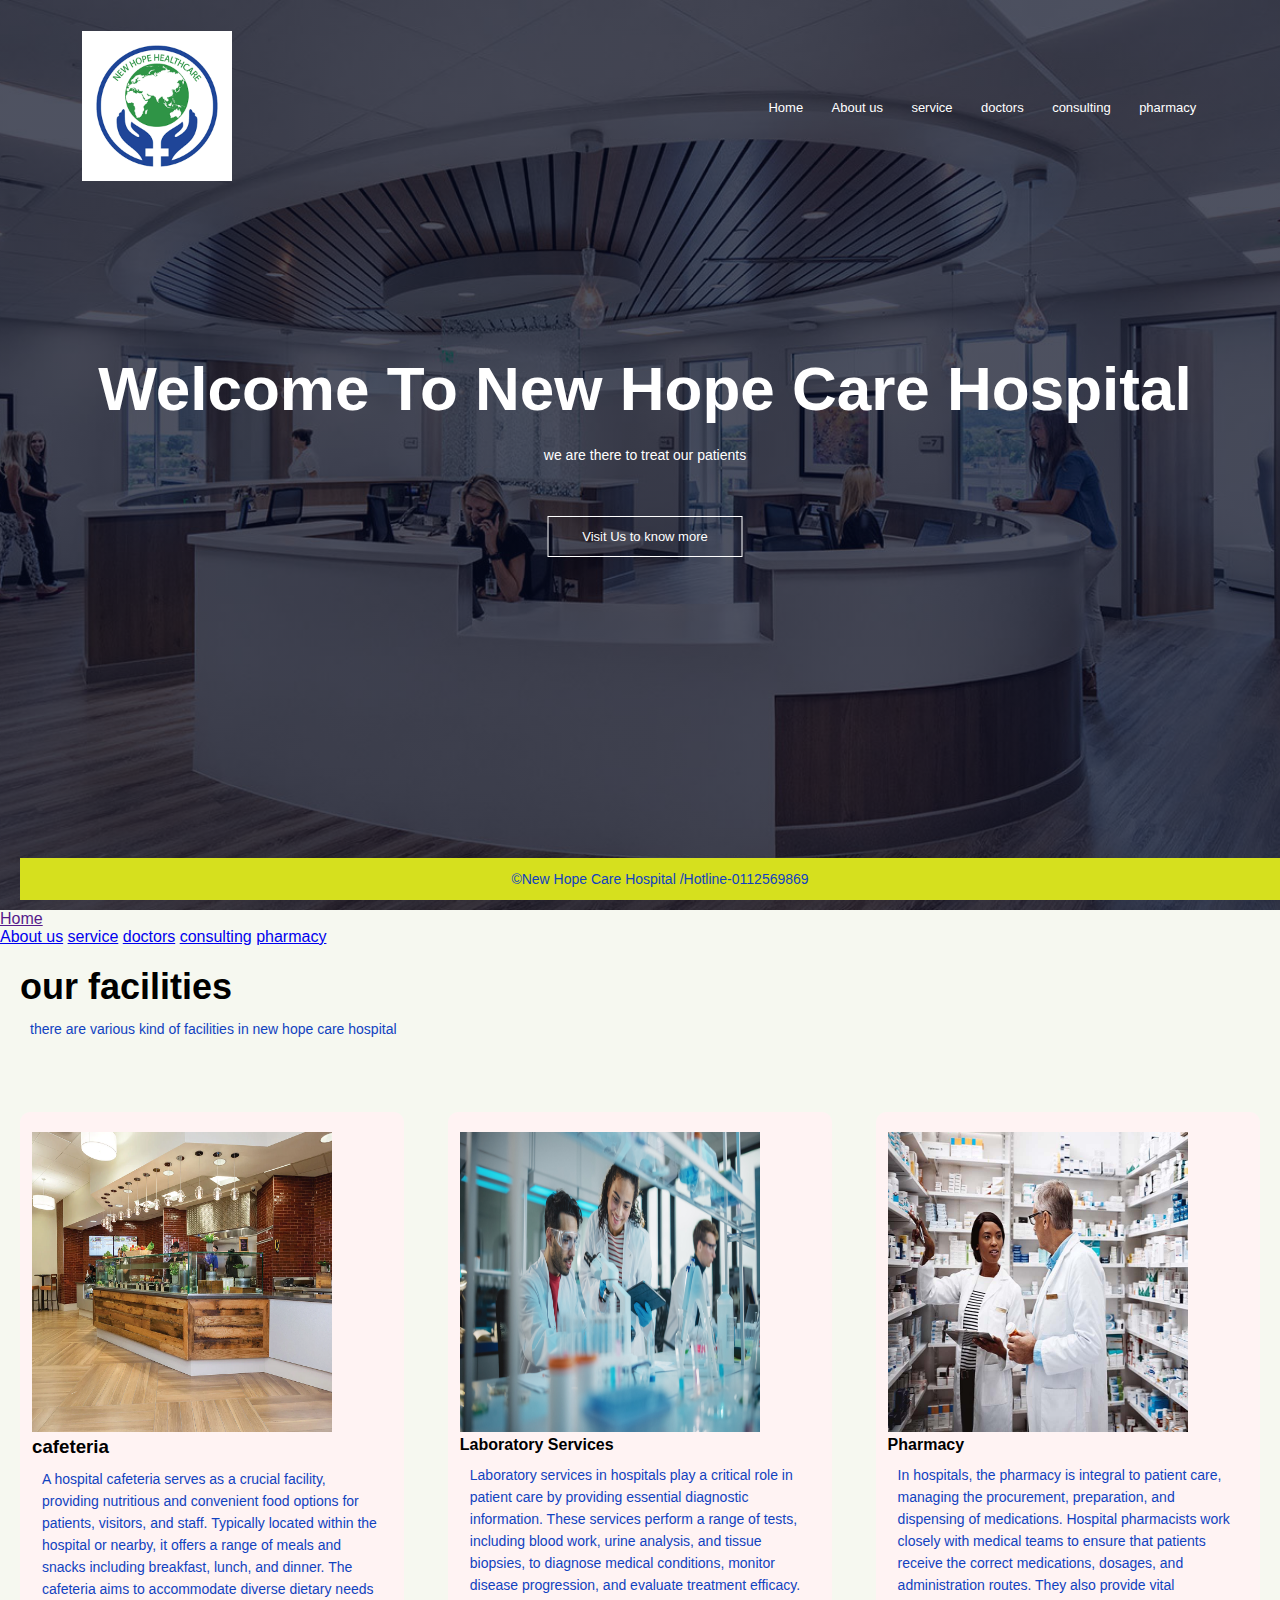
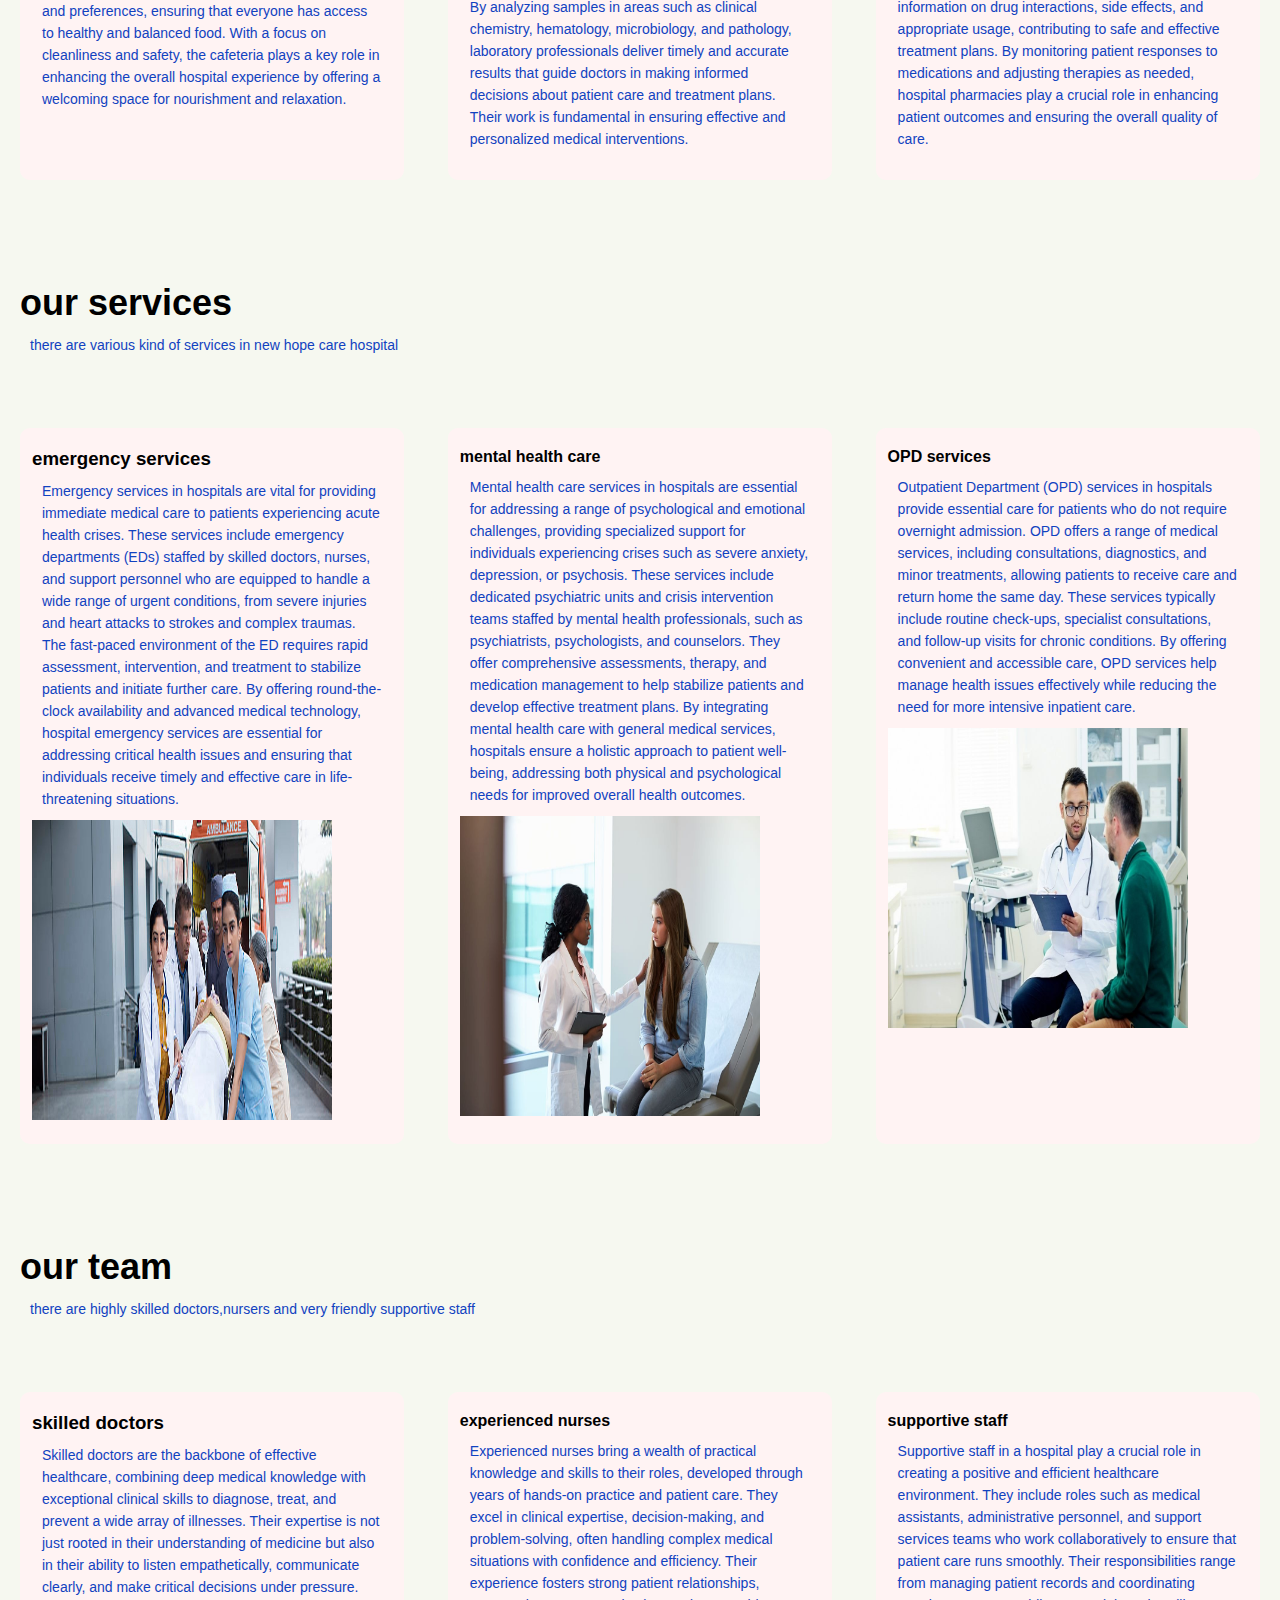
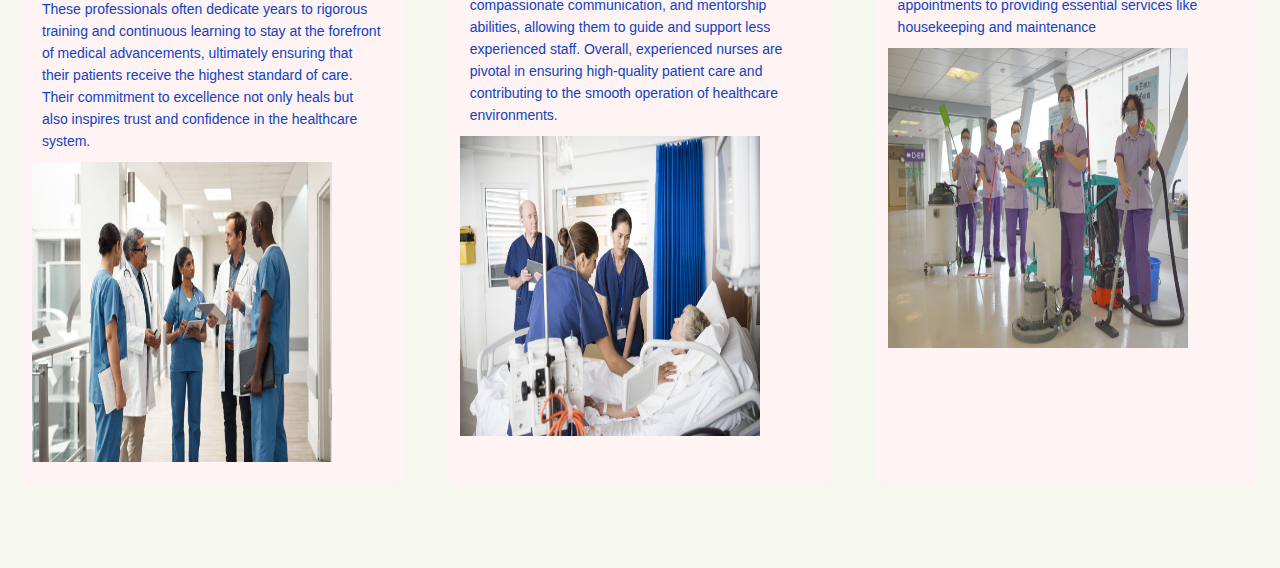
<file: index.html>
<!DOCTYPE html>
<html lang="en">
<head>
    <meta charset="UTF-8">
    <meta name="viewport" content="width=device-width,initial-scale=1.0">
    <title>Hospital </title>
    <link rel="stylesheet" href="style/style.css">
</head>
<body>
    <section class="header">
        <nav>
            <a href="newhome.html"><img src="images/new-hope.png" alt="hospital">
            <div class="nav-links">
                <ul>
                    <li><a href="index.html">Home</a></li>
                    <li><a href="about us.html">About us</a></li>
                    <li><a href="service page.html">service</a></li>
                    <li><a href="doctor page.html">doctors</a></li>
                    <li><a href="consulting page.html">consulting</a></li>
                    <li><a href="new.html">pharmacy</a></li>
                </ul>
            </div>
        </nav>
<div class="text-box">
    <h1>Welcome To New Hope Care Hospital</h1>
    <p> we are there to treat our patients</p>
    <a href="" class="hero-btn">Visit Us to know more</a> 
</div>   
    </section>
                <li><a href="">Home</a></li>
                <a href="about us.html">About us</a></li>
                <a href="service page.html">service</a></li>
                <a href="doctor page.html">doctors</a></li>
                <a href="consulting page.html">consulting</a></li>
                <a href="new.html">pharmacy</a></li> 
                </div>
            </section>
            <section class="our facilities">
                <h1>our facilities</h1>
                <p>there are various kind of facilities in new hope care hospital</p>
                <div class="row">
                    <div class="course-col">
                        <img src="images/cafe.webp" alt="cafe" width="300" height="300"> 
                        <h3>cafeteria</h3>
                        <p>A hospital cafeteria serves as a crucial facility, providing nutritious and convenient food options for patients,
                           visitors, and staff. Typically located within the hospital or nearby, it offers a range of meals and snacks
                           including breakfast, lunch, and dinner. The cafeteria aims to accommodate diverse dietary needs and preferences,
                           ensuring that everyone has access to healthy and balanced food. With a focus on cleanliness and safety, 
                           the cafeteria plays a key role in enhancing the overall hospital experience by offering a welcoming space for
                           nourishment and relaxation.</p>  
                    </div>
                        
                    <div class="course-col">
                        <img src="images/lab.jpeg" alt="Lab" width="300" height="300">
                        <h4>Laboratory Services</h4>
                        <p>Laboratory services in hospitals play a critical role in patient care by providing essential diagnostic information.
                           These services perform a range of tests, including blood work, urine analysis, and tissue biopsies, to diagnose medical
                           conditions, monitor disease progression, and evaluate treatment efficacy.
                           By analyzing samples in areas such as clinical chemistry, hematology, microbiology, and pathology, laboratory professionals
                           deliver timely and accurate results that guide doctors in making informed decisions about patient care and treatment plans.
                           Their work is fundamental in ensuring effective and personalized medical interventions.</p>    
                    </div>
                    <div class="course-col">
                        <img src="images/pharmacy.jpg" alt="Pharmacy" width="300" height="300">
                        <h4>Pharmacy</h4>
                        <p>In hospitals, the pharmacy is integral to patient care, managing the procurement, preparation, and dispensing of medications. 
                           Hospital pharmacists work closely with medical teams to ensure that patients receive the correct medications, dosages, and administration routes.
                           They also provide vital information on drug interactions, side effects, and appropriate usage, contributing to safe and effective treatment plans.
                           By monitoring patient responses to medications and adjusting therapies as needed, hospital pharmacies play a crucial role in enhancing patient outcomes and ensuring the overall quality of care.</p>
                           
            </section>                                    
            <section class="our services">
                <h1>our services</h1>
                <p>there are various kind of services in new hope care hospital</p>
                <div class="row">
                    <div class="course-col">
                        <h3>emergency services</h3>
                        <p>Emergency services in hospitals are vital for providing immediate medical care to patients experiencing acute health crises.
                           These services include emergency departments (EDs) staffed by skilled doctors, nurses, and support personnel who are equipped
                           to handle a wide range of urgent conditions, from severe injuries and heart attacks to strokes and complex traumas.
                           The fast-paced environment of the ED requires rapid assessment, intervention, and treatment to stabilize patients 
                           and initiate further care. By offering round-the-clock availability and advanced medical technology, hospital emergency services 
                           are essential for addressing critical health issues and ensuring that individuals receive timely and effective care in life-threatening situations.</p>
                           <img src="images/emergency.jpg" alt="emergency" width="300px" height="300px">
                    </div>
                    <div class="course-col">
                        <h4>mental health care</h4>
                        <p>Mental health care services in hospitals are essential for addressing a range of psychological and emotional challenges, providing specialized 
                           support for individuals experiencing crises such as severe anxiety, depression, or psychosis. These services include dedicated psychiatric units
                           and crisis intervention teams staffed by mental health professionals, such as psychiatrists, psychologists, and counselors. They offer comprehensive assessments, 
                           therapy, and medication management to help stabilize patients and develop effective treatment plans. By integrating mental health care with general medical services,
                           hospitals ensure a holistic approach to patient well-being, addressing both physical and psychological needs for improved overall health outcomes.</p>
                           <img src="images/mental.jpg" alt="mental" width="300px" height="300px">
                    </div>
                    <div class="course-col">
                        <h4>OPD services</h4>
                        <p>Outpatient Department (OPD) services in hospitals provide essential care for patients who do not require overnight admission. OPD offers a range of medical services,
                           including consultations, diagnostics, and minor treatments, allowing patients to receive care and return home the same day. These services typically include routine check-ups,
                           specialist consultations, and follow-up visits for chronic conditions. By offering convenient and accessible care, OPD services help manage health issues effectively while reducing the need for more intensive inpatient care.</p>
                           <img src="images/opd.jpg" alt="opd" width="300px" height="300px">
        </section>
        <section class="our team">
            <h1>our team</h1>
            <p>there are highly skilled doctors,nursers and very friendly supportive staff</p>
            <div class="row">
                <div class="course-col">
                    <h3>skilled doctors</h3>
                    <p>Skilled doctors are the backbone of effective healthcare, combining deep medical knowledge with exceptional clinical skills to diagnose,
                       treat, and prevent a wide array of illnesses. Their expertise is not just rooted in their understanding of medicine but also in their ability to listen empathetically, 
                       communicate clearly, and make critical decisions under pressure. These professionals often dedicate years to rigorous training and continuous learning to stay at the forefront
                       of medical advancements, ultimately ensuring that their patients receive the highest standard of care. Their commitment to excellence not only heals but also inspires trust and confidence in the healthcare system.</p>
                       <img src="images/doctors.jpg" alt="doctors" width="300px" height="300px">
                </div>
                <div class="course-col">
                    <h4>experienced nurses</h4>
                    <p>Experienced nurses bring a wealth of practical knowledge and skills to their roles, developed through years of hands-on practice and patient care. 
                        They excel in clinical expertise, decision-making, and problem-solving, often handling complex medical situations with confidence and efficiency. 
                        Their experience fosters strong patient relationships, compassionate communication, and mentorship abilities, allowing them to guide and support less experienced staff.
                         Overall, experienced nurses are pivotal in ensuring high-quality patient care and contributing to the smooth operation of healthcare environments.</p>
                         <img src="images/nurse.jpg" alt="nurses" width="300px" height="300px">
                </div>
                <div class="course-col">
                    <h4>supportive staff</h4>
                    <p>Supportive staff in a hospital play a crucial role in creating a positive and efficient healthcare environment.
                       They include roles such as medical assistants, administrative personnel, and support services teams who work collaboratively 
                       to ensure that patient care runs smoothly. Their responsibilities range from managing patient records and coordinating appointments 
                       to providing essential services like housekeeping and maintenance</p>
                       <img src="images/staff.jpg" alt="staff" width="300px" height="300px">
        <nav>
        </div>        
    <footer>
       <p>&copy;New Hope Care Hospital /Hotline-0112569869</p>
    </footer>
</body>
</html>
</file>
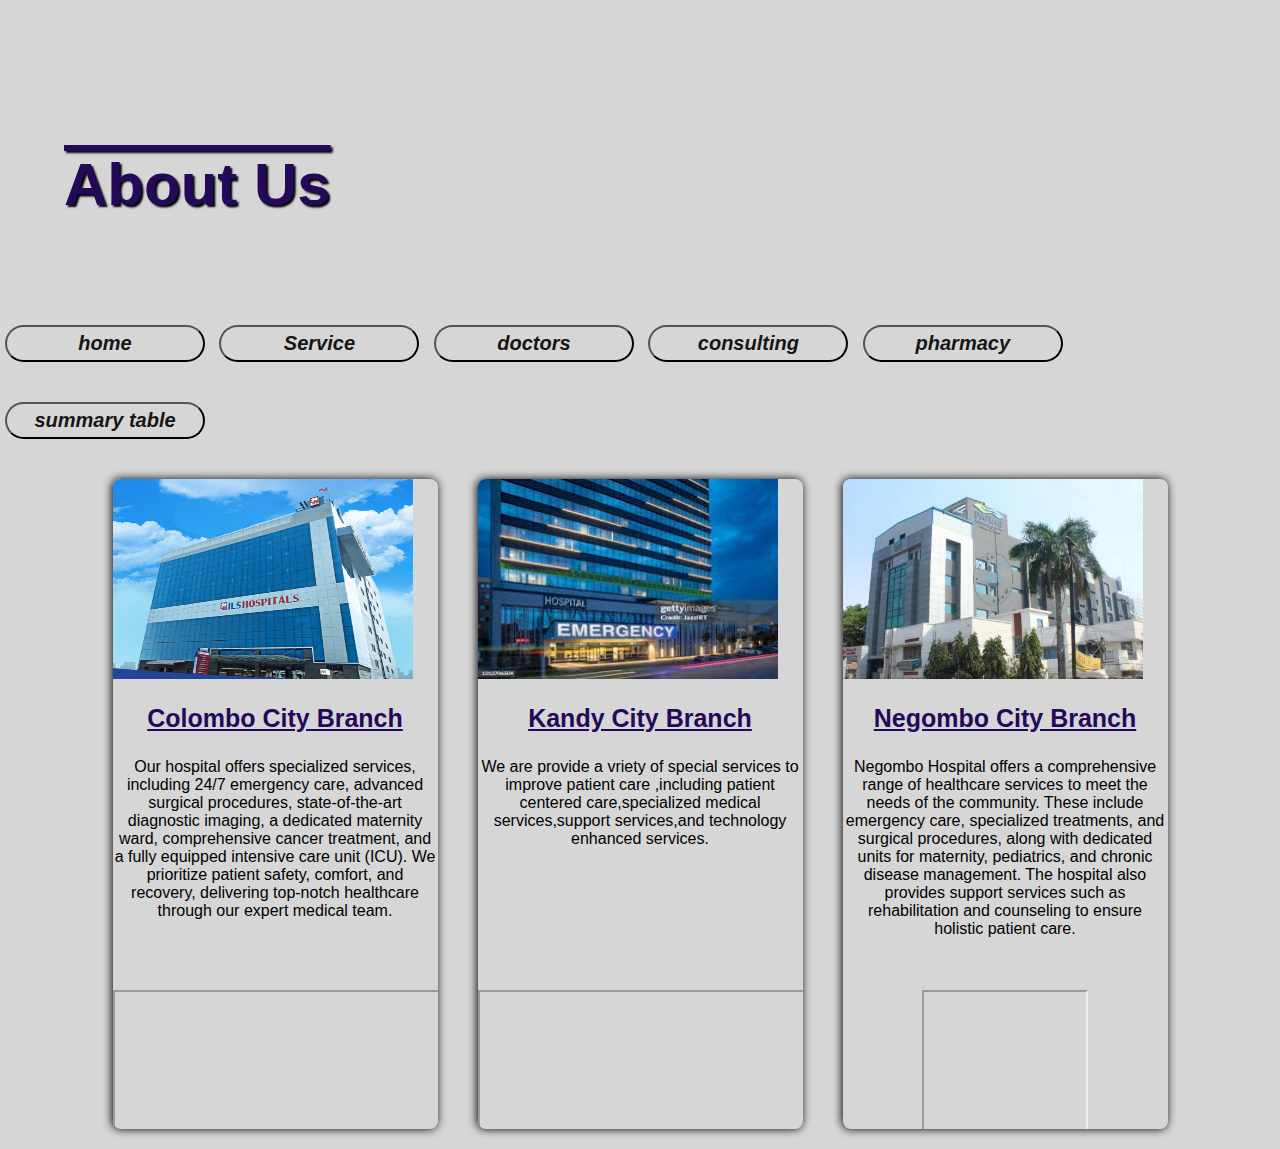
<file: about us.html>
<!DOCTYPE html>
<html lang="en">

<head>
    <meta charset="UTF-8">
    <meta name="viewport" content="width=device-width, initial-scale=1.0">
    <title>about us</title>
    <link rel="stylesheet" href="style/about-us.css">
</head>
<body>

    <div class="container">
        <nav>
            <h2>About Us</h2> <br><br>
                <button onclick="window.location.href='index.html';">home</button>
                <button onclick="window.location.href='service page.html';">Service</button>
                <button onclick="window.location.href='doctor page.html';">doctors</button>
                <button onclick="window.location.href='consulting page.html';">consulting</button>
                <button onclick="window.location.href='new.html';">pharmacy</button>
                <button onclick="window.location.href='table.html';">summary table</button>
        </nav>
        <div class="branch_01">
            <img src="images/new-2.png" alt="Colombo City Branch">
            <h3>Colombo City Branch</h3>
            <p>Our hospital offers specialized services, including 24/7 emergency care, advanced surgical procedures, state-of-the-art diagnostic imaging, a dedicated maternity ward, comprehensive cancer treatment, and a fully equipped intensive care unit (ICU). We prioritize patient safety, comfort, and recovery, delivering top-notch healthcare through our expert medical team.</p><br><br><br>
            <iframe src="https://www.google.com/maps/embed?pb=1" width="600" height="400" loading="lazy"></iframe>
           <footer>
               <p>&copy; Colombo City Branch  / Hotline - 0112576079</p>
           </footer>
       </div>
       <div class="branch_02">
           <img src="images/new-hospital.jpeg" alt="Kandy City Branch">
           <h3>Kandy City Branch</h3>
           <p>We are provide a vriety of special services to improve patient care ,including patient centered care,specialized medical services,support services,and technology enhanced services.</p><br><br><br><br><br><br><br>
           <iframe src="https://www.google.com/maps/embed?pb=1" width="600" height="400" loading="lazy"></iframe>
           <footer>
               <p>&copy; Kandy City Branch  / Hotline - 0112676879</p>
           </footer>
      </div>
      <div class="branch_03">
        <img src="images/paras-hospital-gurgram.webp" alt="Negombo City Branch">
        <h3>Negombo City Branch</h3>
        <p>Negombo Hospital offers a comprehensive range of healthcare services to meet the needs of the community. These include emergency care, specialized treatments, and surgical procedures, along with dedicated units for maternity, pediatrics, and chronic disease management. The hospital also provides support services such as rehabilitation and counseling to ensure holistic patient care.</p><br>
        
        <footer>
            <br>
            <iframe src="https://www.google.com/maps/embed?pb=1" width="600" height="400" loading="lazy"></iframe>
            
        </footer>
        <footer>
            <p>&copy; Negombo City Branch  / Hotline - 0112576879</p>
        </footer>
        
   </div>
</div>
</body>
</html>
</file>
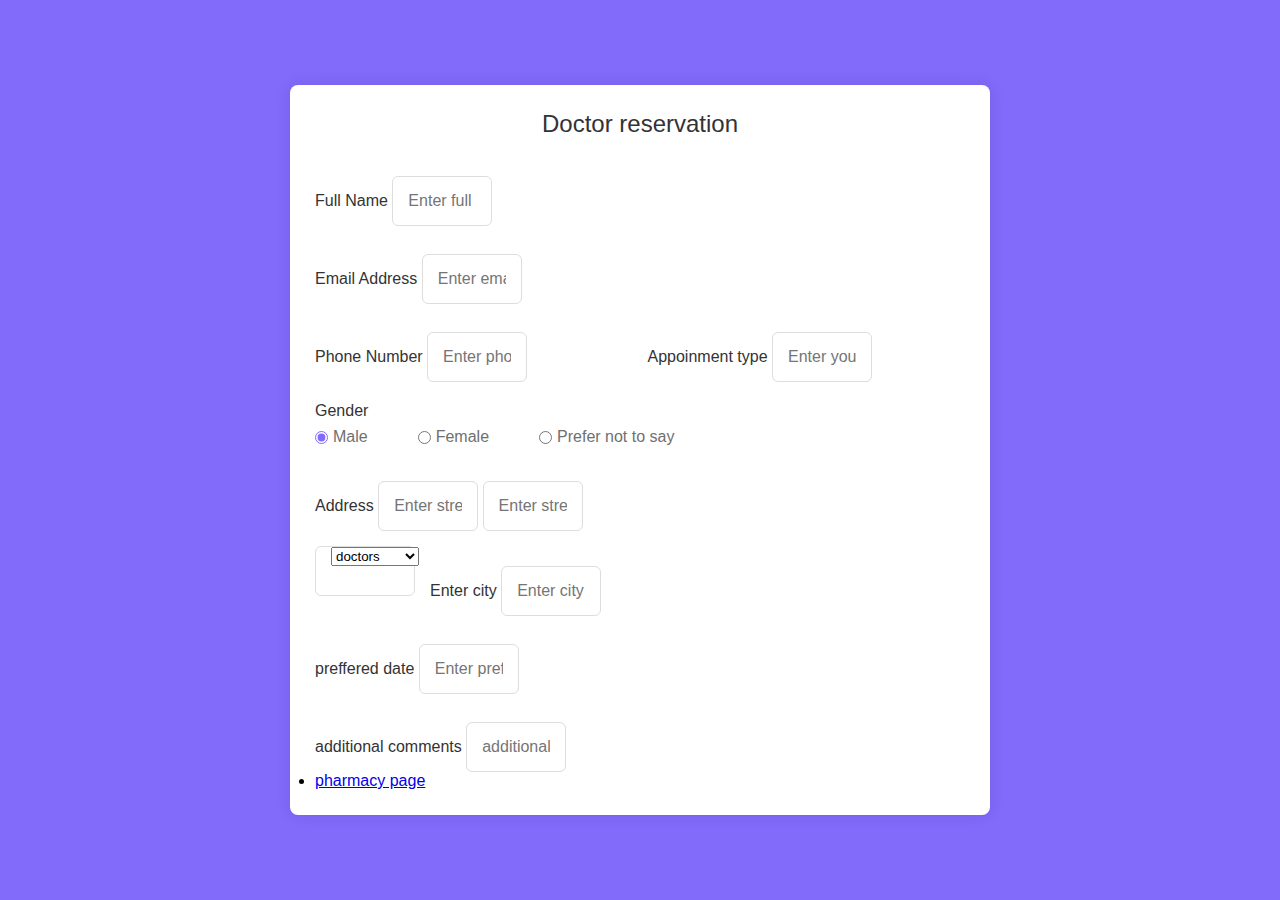
<file: consulting-page.html>
<!DOCTYPE html>
<html lang="en">
<head>
    <meta charset="UTF-8">
    <meta http-equiv="X-UA-Compatible" content="IE=edge">
    <meta name="viewport" content="width=device-width, initial-scale=1.0">
    <link rel="stylesheet" href="style/consult.css">
    <title>Doctor reservation</title>
</head>
<body>
    <section class="container">
        <header>Doctor reservation</header>
        <form action="#" class="form">
            <div class="input-box">
                <label>Full Name</label>
                <input type="text" placeholder="Enter full name" required>
            </div>

            <div class="input-box">
                <label>Email Address</label>
                <input type="text" placeholder="Enter email address" required>
            </div>

            <div class="column">
              <div class="input-box">
                <label>Phone Number</label>
                <input type="text" placeholder="Enter phone number" required>  
              </div>

              <div class="input-box">
                <label>Appoinment type</label>
                <input type="text" placeholder="Enter your appoinment type" required>  
              </div>
            </div>  

            <div class="gender-box">
              <h3>Gender</h3>
              <div class="gender-option">
                <div class="gender">
                    <input type="radio" id="check-male" name="gender" checked>
                    <label for="check-male">Male</label>
                </div>
                <div class="gender">
                    <input type="radio" id="check-female" name="gender">
                    <label for="check-female">Female</label>
                </div>
                <div class="gender">
                    <input type="radio" id="check-other" name="gender">
                    <label for="check-other">Prefer not to say</label>
                </div>
              </div>
            </div>

            <div class="input-box address">
                <label>Address</label>
                <input type="text" placeholder="Enter street address" required>
                <input type="text" placeholder="Enter street address line 2" required>
                <div class="column">
                  <div class="select-box">
                    <select>
                      <option hidden>doctors</option>
                      <option>DR.nayani </option>
                      <option>DR.senesh</option>
                      <option>DR.saliya</option>
                      <option>DR.devika</option>
                      <option>DR.roshini</option>
                    </select>
                  </div>
                  <div class="input-box">
                    <label>Enter city</label>
                    <input type="text" placeholder="Enter city" required>  
                  </div>
                </div> 
                </div>

              <div class="input-box">
                <label>preffered date</label>
                <input type="text" placeholder="Enter preffered date" required>  
              </div> 
            <div class="input-box">
              <label>additional comments</label>
              <input type="text" placeholder="additional comments" required>  
            </div> 
            <ul>
             <li><a href="new.html">pharmacy page</a></li>
            </ul>
        </form>
    </section>        
             
</body>
</html>
</file>
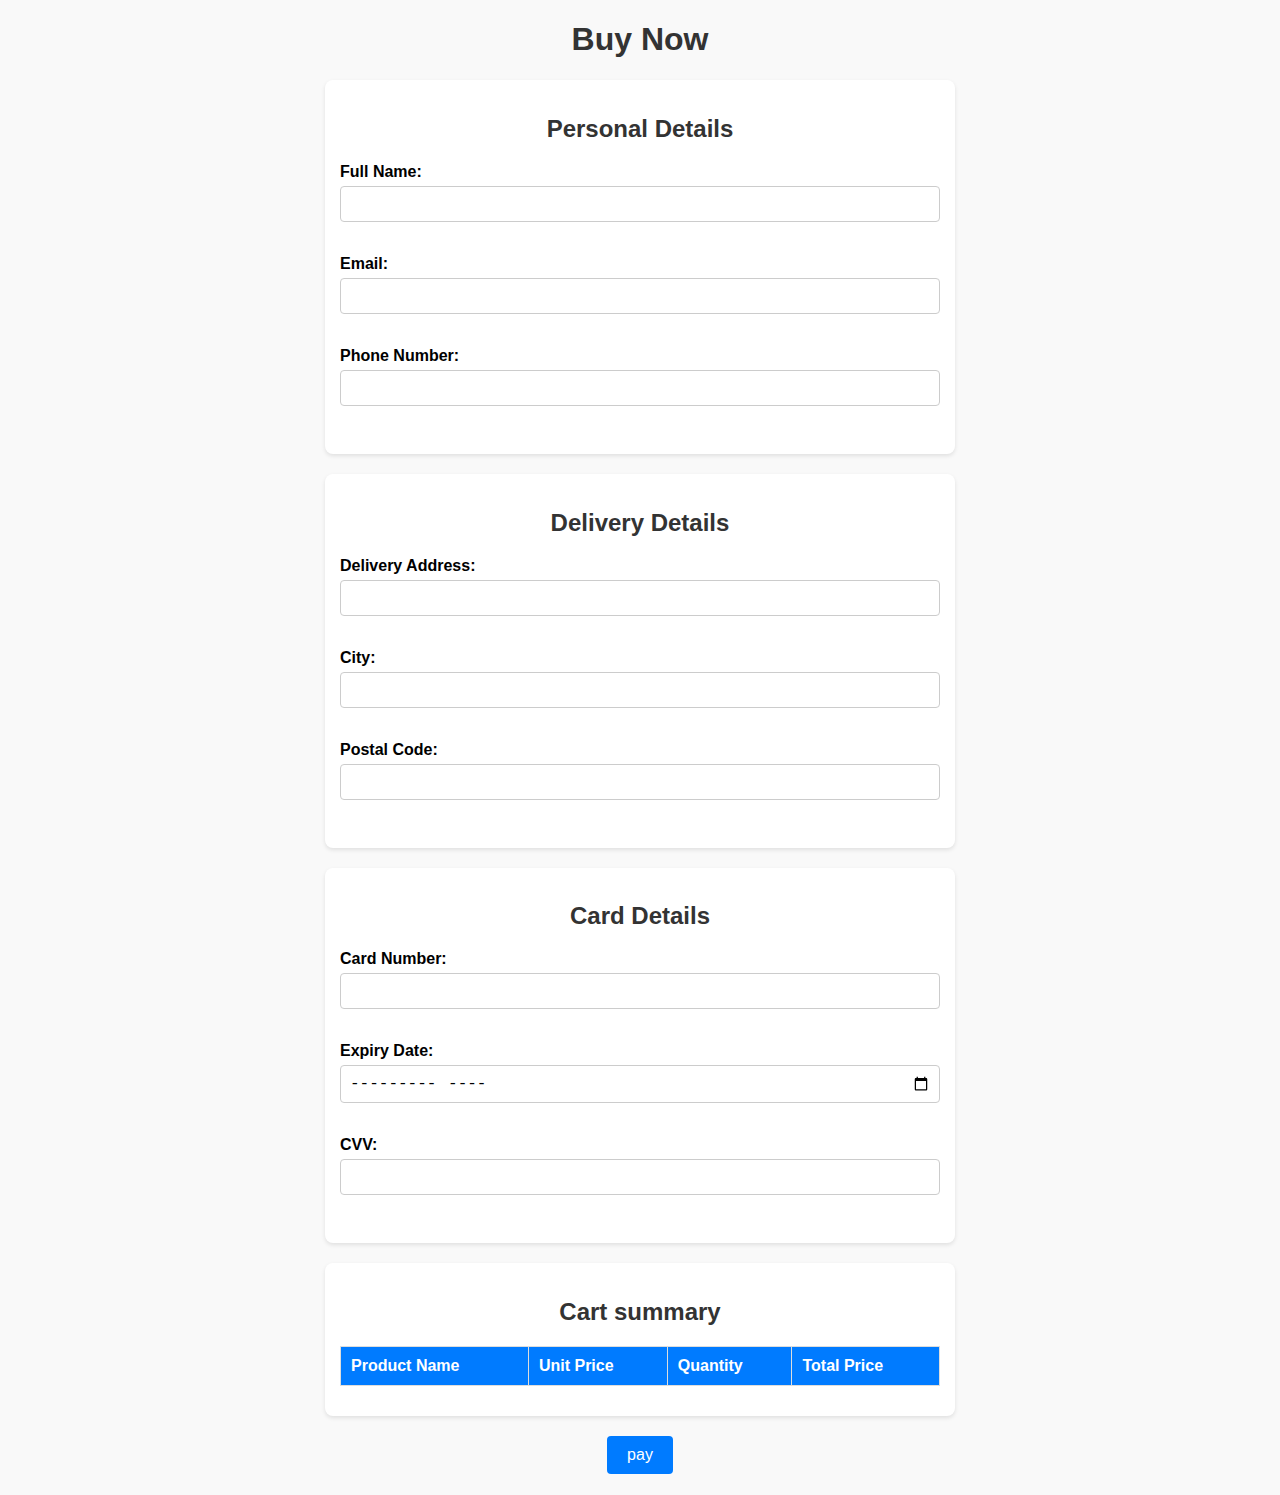
<file: details.html>
<!DOCTYPE html>
<html lang="en">
<head>
  <meta charset="UTF-8">
  <meta name="viewport" content="width=device-width, initial-scale=1.0">
  <title>Buy Now - Pharmacy</title>
  <link rel="stylesheet" href="style/details.css">
  <script src="script/details.js" defer></script>
</head>
<body>

  <h1>Buy Now</h1>

  <!-- Personal Details Section -->
  <section class="personal-details">
    <h2>Personal Details</h2>
    <form id="personalForm">
      <label for="fullName">Full Name:</label>
      <input type="text" id="fullName" required><br>

      <label for="email">Email:</label>
      <input type="email" id="email" required><br>

      <label for="phone">Phone Number:</label>
      <input type="tel" id="phone" required><br>
    </form>
  </section>

  <!-- Delivery Details Section -->
  <section class="delivery-details">
    <h2>Delivery Details</h2>
    <form id="deliveryForm">
      <label for="address">Delivery Address:</label>
      <input type="text" id="address" required><br>

      <label for="city">City:</label>
      <input type="text" id="city" required><br>

      <label for="postalCode">Postal Code:</label>
      <input type="text" id="postalCode" required><br>
    </form>
  </section>

  <!-- Card Details Section -->
  <section class="card-details">
    <h2>Card Details</h2>
    <form id="cardForm">
      <label for="cardNumber">Card Number:</label>
      <input type="text" id="cardNumber" required><br>

      <label for="expiryDate">Expiry Date:</label>
      <input type="month" id="expiryDate" required><br>

      <label for="cvv">CVV:</label>
      <input type="text" id="cvv" required><br>
    </form>
  </section>

  <!-- Cart Table Section -->
  <section class="cart-section">
    <h2> Cart summary</h2>
    <table id="cartTable" style="border: 1px solid black;">

      <thead>
        <tr>
          <th>Product Name</th>
          <th>Unit Price</th>
          <th>Quantity</th>
          <th>Total Price</th>
        </tr>
      </thead>
      <tbody>
        <!-- Cart items will be added here dynamically -->
      </tbody>
    </table>
  </section>
  <button onclick="window.location.href='thank u.html';">pay</button>
</body>
</html>
</file>
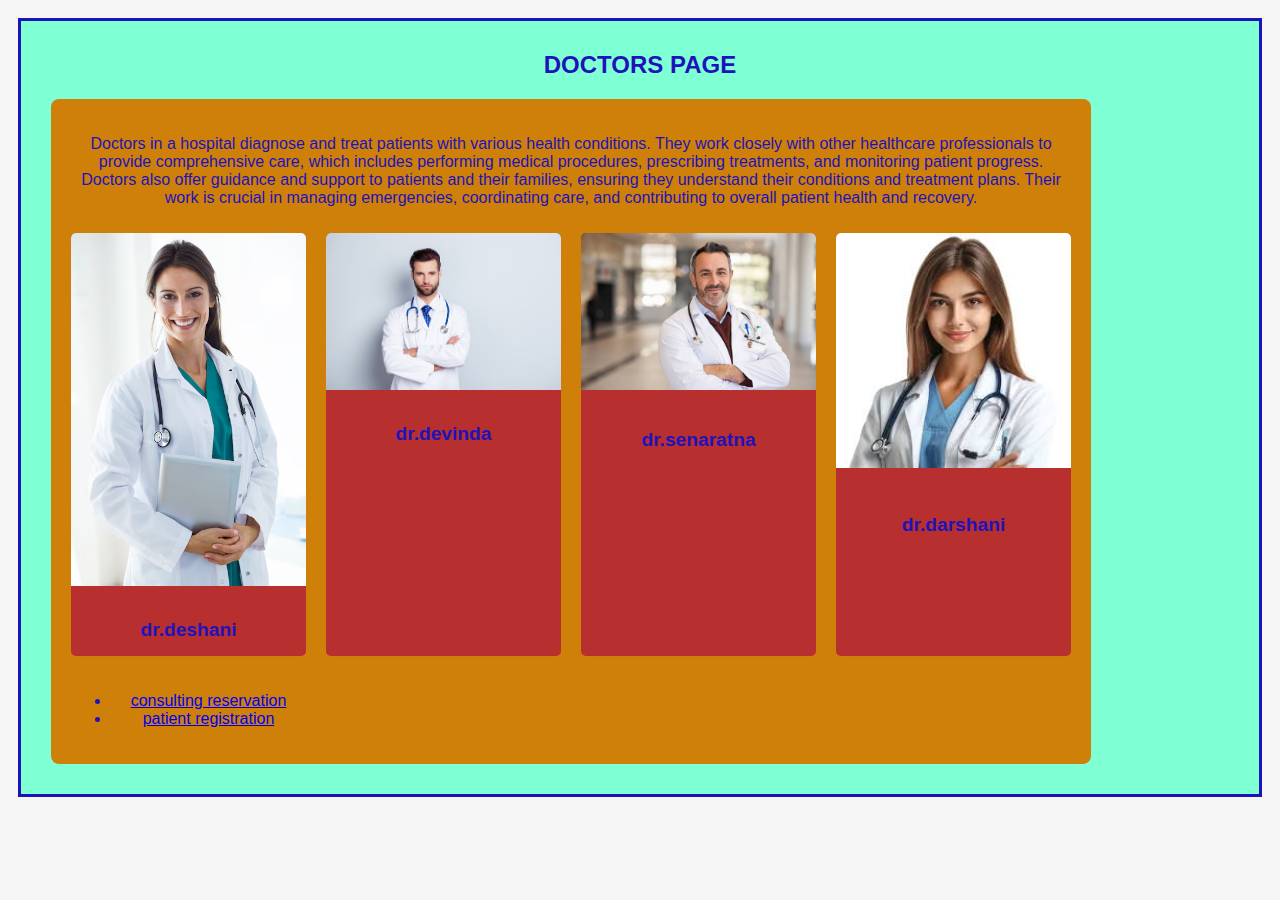
<file: doctorpage.html>
<!DOCTYPE html>
<html lang="en">
<head>
    <meta charset="UTF-8">
    <meta name="viewport" content="width=device-width, initial-scale=1.0">
    <title>Doctors page</title>
    <link rel="stylesheet" href="style/doctorspage.css">
</head>
<body>
    <header>
        <h2>DOCTORS PAGE</h2>
    <div class="container">
        <p>Doctors in a hospital diagnose and treat patients with various health conditions. They work closely with other healthcare professionals to provide comprehensive care, which includes performing medical procedures, prescribing treatments, and monitoring patient progress. Doctors also offer guidance and support to patients and their families, ensuring they understand their conditions and treatment plans. Their work is crucial in managing emergencies, coordinating care, and contributing to overall patient health and recovery.</p>
        <div class="grid">
            <div class="item">
                <img src="images/new-doctor1.avif" alt="doctor ">
                <div class="item-info">
                    <h3 class="item-name">dr.deshani</h3>
                </div>
            </div>
            <div class="item">
                <img src="images/men-doctor1.jpg" alt="doctor">
                <div class="item-info">
                    <h3 class="item-name">dr.devinda</h3>
                </div>
            </div>
            <div class="item">
                <img src="images/men-doctor2.jpg" alt="doctor">
                <div class="item-info">
                    <h4 class="item-name">dr.senaratna</h4>
                </div>
            </div>
            <div class="item">
                <img src="images/new-doctor2.jpeg" alt="doctor">
                <div class="item-info">
                    <h5 class="item-name">dr.darshani</h5>
                </div>
            </div> 
            <ul>
              <li><a href="consulting-page.html">consulting reservation</a></li>
              <li><a href="patient-registration.html"> patient registration</a></li> 
            </ul>
        </div>
    </div>
    </header>           
</body>
</html>
</file>
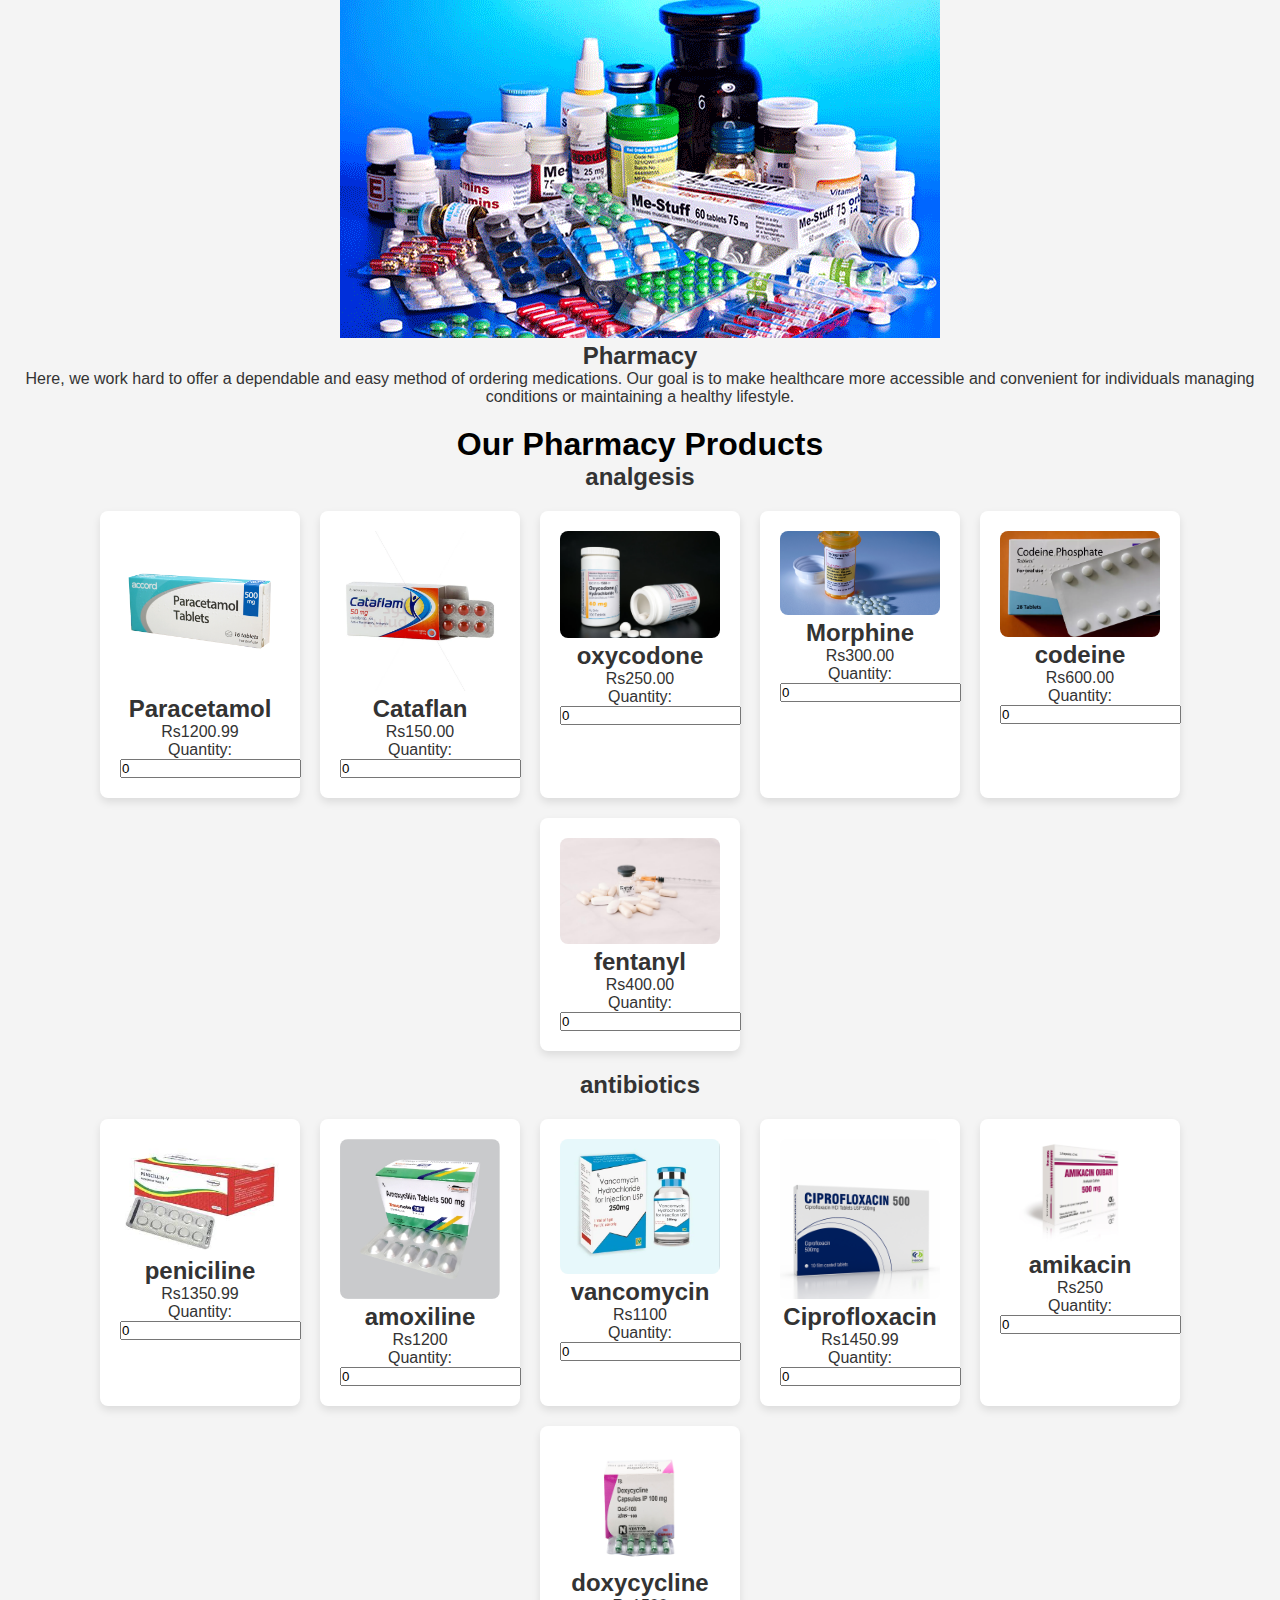
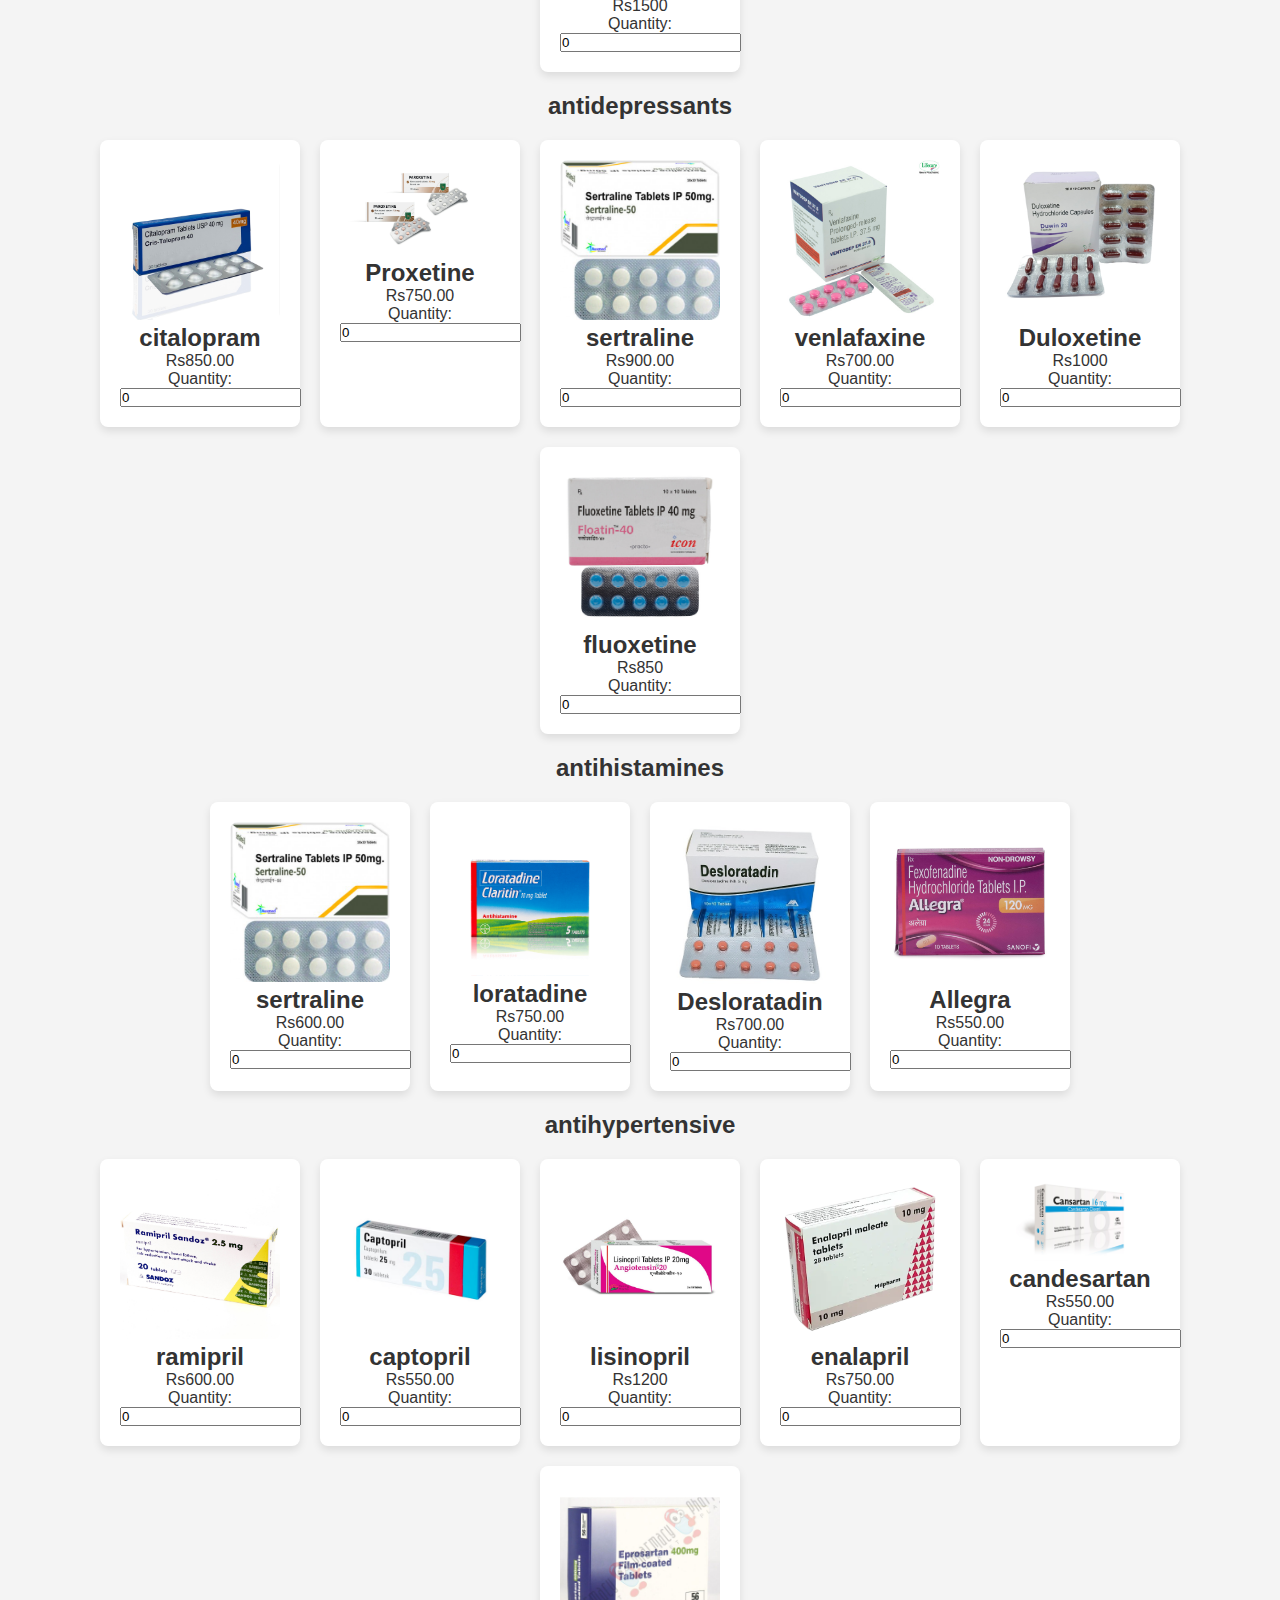
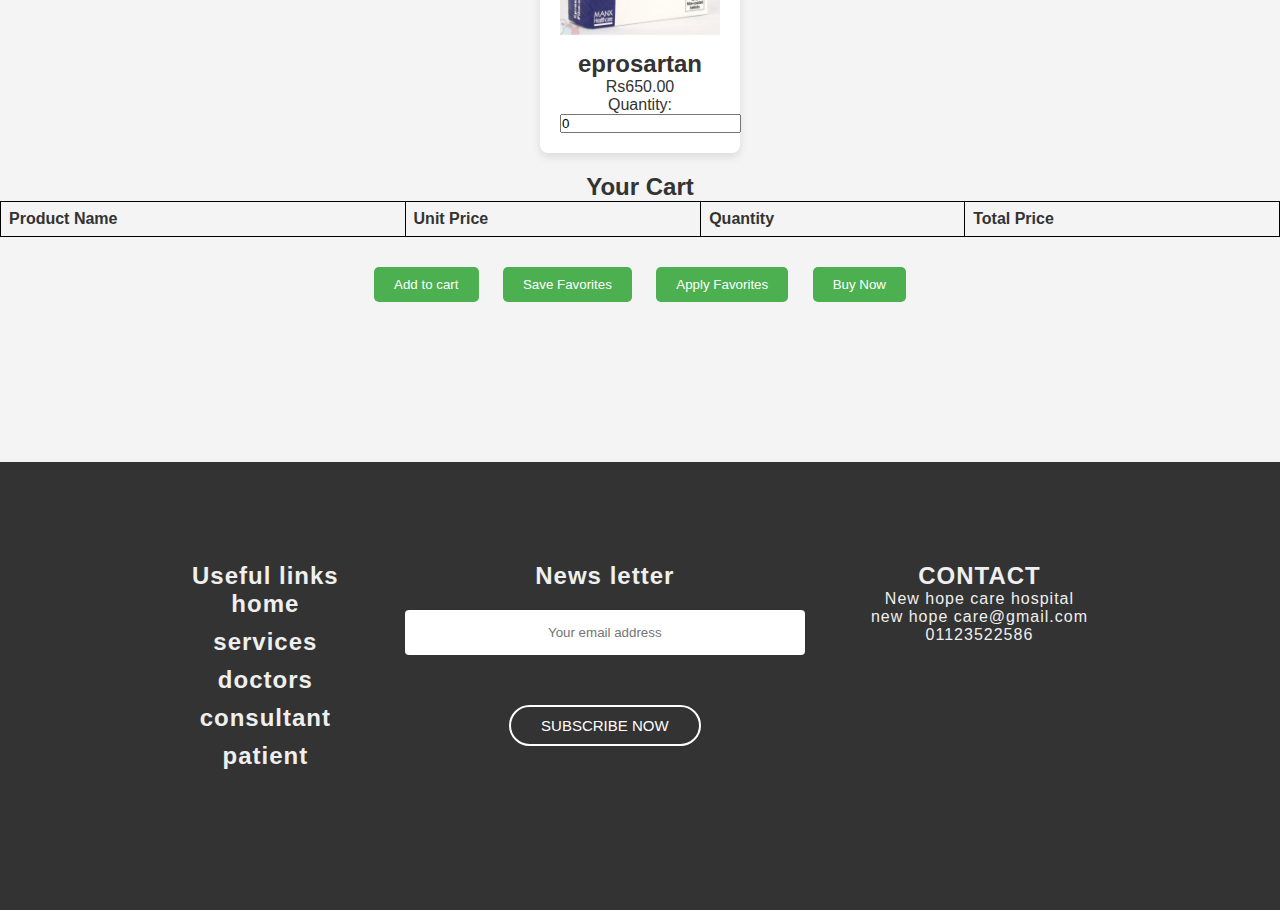
<file: new.html>
<!DOCTYPE html>
<html lang="en">
<head>
  <meta charset="UTF-8">
  <meta name="viewport" content="width=device-width, initial-scale=1.0">
  <title>Pharmacy Products</title>
  <link rel="stylesheet" href="style/new.css">
  <script src="script/new .js"></script>
 
</head>
<body> 
  
  <section class="pharmacy">
    <div class="pharmacy-main">
        <img src="images/Medical-Pharmacy.png" alt="Medical-Pharmacy">
        <div class="pharmacy-body">
            <h2>Pharmacy</h2>
            <p>Here, we work hard to offer a dependable and easy method of ordering medications. Our goal is to make healthcare more accessible and convenient for individuals managing conditions or maintaining a healthy lifestyle.</p>
        </div>
    </div>
</section>


  <h1>Our Pharmacy Products</h1>
  <section class="product-section">
    <h2>analgesis</h2>
    <div class="product-container">  
    <div class="product-card">
      <img src="images/paracetamol.jpg" alt="Paracetamol" class="product-image">
      <h3>Paracetamol</h3>
      <p>Rs1200.99</p>
      
     
      <label for="quantity1">Quantity:</label>
      <input type="number" id="quantity1" min="1" value="0">
     
    </div>

    <div class="product-card">
      <img src="images/cataflan.webp" alt="Cataflan" class="product-image">
      <h3>Cataflan</h3>
      <p>Rs150.00</p>
      <label for="quantity2">Quantity:</label>
      <input type="number" id="quantity2" min="1" value="0">
      
    </div>

    <div class="product-card">
      <img src="images/oxycodone.webp" alt="oxycodone" class="product-image">
      <h3>oxycodone </h3>
      <p>Rs250.00</p>
      
      <label for="quantity3">Quantity:</label>
      <input type="number" id="quantity3" min="1" value="0">
      
    </div>
    <div class="product-card">
      <img src="images/Morphine.png" alt="Morphine" class="product-image">
      <h3>Morphine </h3>
      <p>Rs300.00</p>
      
      
      <label for="quantity4">Quantity:</label>
      <input type="number" id="quantity4" min="1" value="0">
      
    </div>
    <div class="product-card">
      <img src="images/codeine.webp" alt="codeine" class="product-image">
      <h3>codeine </h3>
      <p>Rs600.00</p>
      
      <label for="quantity5">Quantity:</label>
      <input type="number" id="quantity5" min="1" value="0">
      
    </div>
    <div class="product-card">
      <img src="images/fentanyl.jpg" alt="fentanyl" class="product-image">
      <h3>fentanyl </h3>
      <p>Rs400.00</p>
      
      <label for="quantity6">Quantity:</label>
      <input type="number" id="quantity6" min="1" value="0">
      
    </div>
  </div> 
</section>  
<section class="product-section">
  <h2>antibiotics</h2>
  <div class="product-container">  
    <div class="product-card">
        <img src="images/peniciline.jpeg" alt="peniciline" class="product-image">
        <h3>peniciline</h3>
        <p>Rs1350.99</p>
        
        <label for="quantity7">Quantity:</label>
        <input type="number" id="quantity7" min="1" value="0">
        
      </div>
      <div class="product-card">
        <img src="images/amoxiline.jpg" alt="amoxiline" class="product-image">
        <h3>amoxiline</h3>
        <p>Rs1200</p>
        
        <label for="quantity8">Quantity:</label>
        <input type="number" id="quantity8" min="1" value="0">
        
      </div>
      <div class="product-card">
        <img src="images/vancomycin.webp" alt="vancomycin" class="product-image">
        <h3>vancomycin</h3>
        <p>Rs1100</p>
        
        <label for="quantity9">Quantity:</label>
        <input type="number" id="quantity9" min="1" value="0">
        
      </div>
      <div class="product-card">
        <img src="images/Ciprofloxacin.png" alt="Ciprofloxacin" class="product-image">
        <h3>Ciprofloxacin</h3>
        <p>Rs1450.99</p>
        
        <label for="quantity10">Quantity:</label>
        <input type="number" id="quantity10" min="1" value="0">
        
      </div>
      <div class="product-card">
        <img src="images/amikacin.jpg" alt="amikacin" class="product-image">
        <h3>amikacin</h3>
        <p>Rs250</p>
        
        <label for="quantity11">Quantity:</label>
        <input type="number" id="quantity11" min="1" value="0">
        
      </div>
      <div class="product-card">
        <img src="images/doxycycline.png" alt="doxycycline" class="product-image">
        <h3>doxycycline</h3>
        <p>Rs1500</p>
        
        <label for="quantity12">Quantity:</label>
        <input type="number" id="quantity12" min="1" value="0">
        
      </div>
     </div>
    </section>  

    <section class="product-section">
      <h2>antidepressants</h2>
      <div class="product-container"> 

      <div class="product-card">
        <img src="images/citalopram.jpg" alt="citalopram" class="product-image">
        <h3>citalopram</h3>
        <p>Rs850.00</p>
        
        
        <label for="quantity13">Quantity:</label>
        <input type="number" id="quantity13" min="1" value="0">
        
      </div>
      <div class="product-card">
        <img src="images/paroxetine.jpg" alt="Proxetine" class="product-image">
        <h3>Proxetine</h3>
        <p>Rs750.00</p>
        
        
        <label for="quantity14">Quantity:</label>
        <input type="number" id="quantity14" min="1" value="0">
        
      </div>
      <div class="product-card">
        <img src="images/sertraline.jpg" alt="sertraline" class="product-image">
        <h3>sertraline</h3>
        <p>Rs900.00</p>
        
        
        <label for="quantity15">Quantity:</label>
        <input type="number" id="quantity15" min="1" value="0">
      </div>
      <div class="product-card">
        <img src="images/venlafaxine.jpg" alt="venlafaxine" class="product-image">
        <h3>venlafaxine</h3>
        <p>Rs700.00</p>
        
        
        <label for="quantity16">Quantity:</label>
        <input type="number" id="quantity16" min="1" value="0">
        
      </div>
      <div class="product-card">
        <img src="images/Duloxetine.jpg" alt="Duloxetine" class="product-image">
        <h3>Duloxetine</h3>
        <p>Rs1000</p>
        
        
        <label for="quantity17">Quantity:</label>
        <input type="number" id="quantity17" min="1" value="0">
        
      </div>
      <div class="product-card">
        <img src="images/fluoxetine.jpeg" alt="fluoxetine" class="product-image">
        <h3>fluoxetine</h3>
        <p>Rs850</p>
        
        
        <label for="quantity18">Quantity:</label>
        <input type="number" id="quantity18" min="1" value="0">
        
      </div>
    </div>
  </section>    


  <section class="product-section">
    <h2>antihistamines</h2>
    <div class="product-container"> 
      <div class="product-card">
        <img src="images/sertraline.jpg" alt="sertraline" class="product-image">
        <h3>sertraline</h3>
        <p>Rs600.00</p>
        
        
        <label for="quantity19">Quantity:</label>
        <input type="number" id="quantity19" min="1" value="0">
        
      </div>

      
      <div class="product-card">
        <img src="images/loratadine.png" alt="loratadine" class="product-image">
        <h3>loratadine</h3>
        <p>Rs750.00</p>
        
        
        <label for="quantity20">Quantity:</label>
        <input type="number" id="quantity20" min="1" value="0">
        
      </div>
      <div class="product-card">
        <img src="images/Desloratadin.jpg" alt="Desloratadin" class="product-image">
        <h3>Desloratadin</h3>
        <p>Rs700.00</p>
        
        
        <label for="quantity21">Quantity:</label>
        <input type="number" id="quantity21" min="1" value="0">
        
      </div>


      <div class="product-card">
        <img src="images/allegra.webp" alt="allegra" class="product-image">
        <h3>Allegra</h3>
        <p>Rs550.00</p>
        
        
        <label for="quantity22">Quantity:</label>
        <input type="number" id="quantity22" min="1" value="0">
        
      </div>
    </div>
  </section>
  <section class="product-section">
    <h2>antihypertensive</h2>
    <div class="product-container">     
        
      <div class="product-card">
        <img src="images/ramipril.jpg" alt="ramipril" class="product-image">
        <h3>ramipril</h3>
        <p>Rs600.00</p>
        
        
        <label for="quantity23">Quantity:</label>
        <input type="number" id="quantity23" min="1" value="0">
        
      </div>
      <div class="product-card">
        <img src="images/Captopril.avif" alt="Captopril" class="product-image">
        <h3>captopril</h3>
        <p>Rs550.00</p>
        
        
        <label for="quantity24">Quantity:</label>
        <input type="number" id="quantity24" min="1" value="0">
        
      </div>
      <div class="product-card">
        <img src="images/lisinopril.jpg" alt="lisinopril" class="product-image">
        <h3>lisinopril</h3>
        <p>Rs1200</p>
        
        
        <label for="quantity25">Quantity:</label>
        <input type="number" id="quantity25" min="1" value="0">
        
      </div>
      <div class="product-card">
        <img src="images/enalapril.webp" alt="enalapril" class="product-image">
        <h3>enalapril</h3>
        <p>Rs750.00</p>
        
        
        <label for="quantity26">Quantity:</label>
        <input type="number" id="quantity26" min="1" value="0">
        
      </div>

      <div class="product-card">
        <img src="images/candesartan.jpg" alt="candesartan" class="product-image">
        <h3>candesartan</h3>
        <p>Rs550.00</p>
        
        
        <label for="quantity27">Quantity:</label>
        <input type="number" id="quantity27" min="1" value="0">
        
      </div>
      <div class="product-card">
        <img src="images/eprosartan.jpg" alt="eprosartan" class="product-image">
        <h3>eprosartan</h3>
        <p>Rs650.00</p>
        
        
        <label for="quantity28">Quantity:</label>
        <input type="number" id="quantity28" min="1" value="0">
        
      </div>
    </div> 
  </section>  
  
  <h2>Your Cart</h2>
  <table id="cartTable">
    <thead>
      <tr>
        <th>Product Name</th>
        <th>Unit Price</th>
        <th>Quantity</th>
        <th>Total Price</th>
      </tr>
    </thead>
    <tbody>
      <!-- Cart items will be added here -->
    </tbody>
  </table>
  <button onclick="Addtocart()">Add to cart</button>
  <button onclick="saveFavorites()">Save Favorites</button>
  <button onclick="applyFavorites()">Apply Favorites</button>
  <button onclick="window.location.href='details.html';">Buy Now</button>

  
<div class="footer">
  <div class="col-1">
      <h3>Useful links</h3>
      <h3>
        <a href="file:///C:/Users/nimth/OneDrive/Desktop/Lasan%20Nimthaka%20Goonewardena_%20(4)/hospital/home%20page/index.html">home</a>
      </h3>
      <h3>
        <a href="file:///C:/Users/nimth/OneDrive/Desktop/Lasan%20Nimthaka%20Goonewardena_%20(4)/hospital/services%20page/service%20page.html">services</a>
      </h3>
      <h3>
        <a href="file:///C:/Users/nimth/OneDrive/Desktop/Lasan%20Nimthaka%20Goonewardena_%20(4)/hospital/doctors%20page/doctor%20page.html">doctors</a>
      </h3>
      <h3>
        <a href="file:///C:/Users/nimth/OneDrive/Desktop/Lasan%20Nimthaka%20Goonewardena_%20(4)/hospital/consulting%20page/consulting%20page.html">consultant</a>
      </h3>
      <h3>
        <a href="file:///C:/Users/nimth/OneDrive/Desktop/Lasan%20Nimthaka%20Goonewardena_%20(4)/hospital/patient%20registration%20page/patient%20registration.html">patient</a>
      </h3>
      
  </div>
  <div class="col-2">
      <h3>News letter</h3>
      <form>
          <input type="email" placeholder="Your email address" required>
          <br>
          <button type="submit">SUBSCRIBE NOW</button>
      </form>
  </div>
  <div class="col-3">
      <h3>CONTACT</h3>
      <p>New hope care hospital</p>
      <p>new hope care@gmail.com</p>
      <p>01123522586</p>
  </div>
</div>   


</body>
</html>
</file>
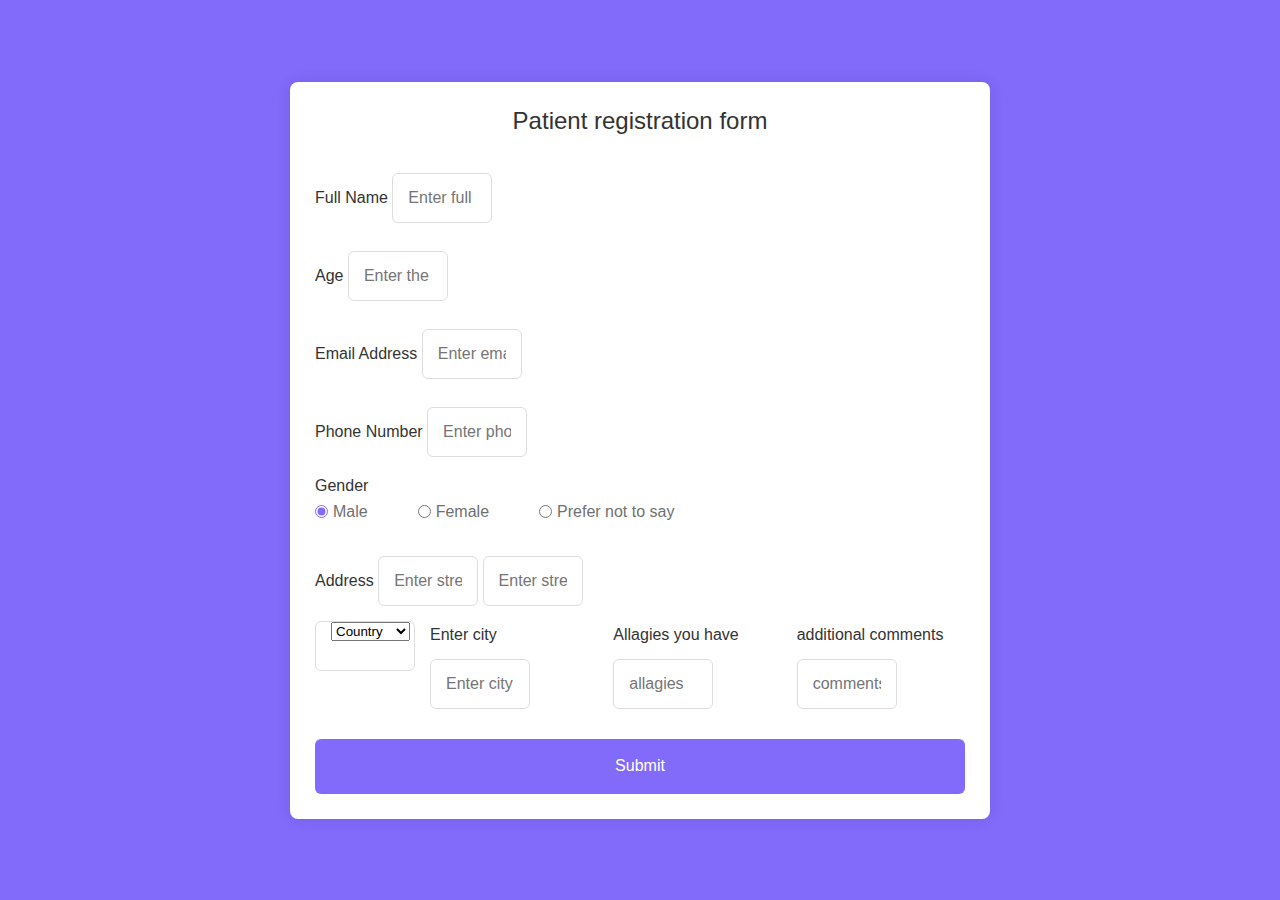
<file: patient-registration.html>
<!DOCTYPE html>
<html lang="en">
<head>
    <meta charset="UTF-8">
    <meta http-equiv="X-UA-Compatible" content="IE=edge">
    <meta name="viewport" content="width=device-width, initial-scale=1.0">
    <link rel="stylesheet" href="style/patient.css">
    <title>Patient registration form</title>
</head>
<body>
    <section class="container">
        <header>Patient registration form</header>
        <form action="#" class="form">
            <div class="input-box">
                <label>Full Name</label>
                <input type="text" placeholder="Enter full name" required>
            </div>
            <div class="input-box">
              <label>Age</label>
              <input type="text" placeholder="Enter the age" required>
          </div>

            <div class="input-box">
                <label>Email Address</label>
                <input type="text" placeholder="Enter email address" required>
            </div>
            

            <div class="column">
              <div class="input-box">
                <label>Phone Number</label>
                <input type="text" placeholder="Enter phone number" required>    
              </div>
            </div>  

            <div class="gender-box">
              <h3>Gender</h3>
              <div class="gender-option">
                <div class="gender">
                    <input type="radio" id="check-male" name="gender" checked>
                    <label for="check-male">Male</label>
                </div>
                <div class="gender">
                    <input type="radio" id="check-female" name="gender">
                    <label for="check-female">Female</label>
                </div>
                <div class="gender">
                    <input type="radio" id="check-other" name="gender">
                    <label for="check-other">Prefer not to say</label>
                </div>
              </div>
            </div>

            <div class="input-box address">
              <label>Address</label>
                <input type="text" placeholder="Enter street address" required>
                <input type="text" placeholder="Enter street address line 2" required>
                <div class="column">
                  <div class="select-box">
                    <select>
                      <option hidden>Country</option>
                      <option>Sri Lanka</option>
                      <option>England</option>
                      <option>Australia</option>
                      <option>America</option>
                    </select>
                  </div>
                  <div class="input-box">
                    <label>Enter city</label>
                    <input type="text" placeholder="Enter city" required>  
                  </div>

                <div class="input-box">
                  <label> Allagies you have</label>
                  <input type="text" placeholder="allagies" required>  
                </div> 
              <div class="input-box">
                <label>additional comments</label>
                <input type="text" placeholder="comments" required>  
              </div>   
            </div>
             <button>Submit</button>
          </div>
        </form>  
    </section>        
</body>
</html>
</file>
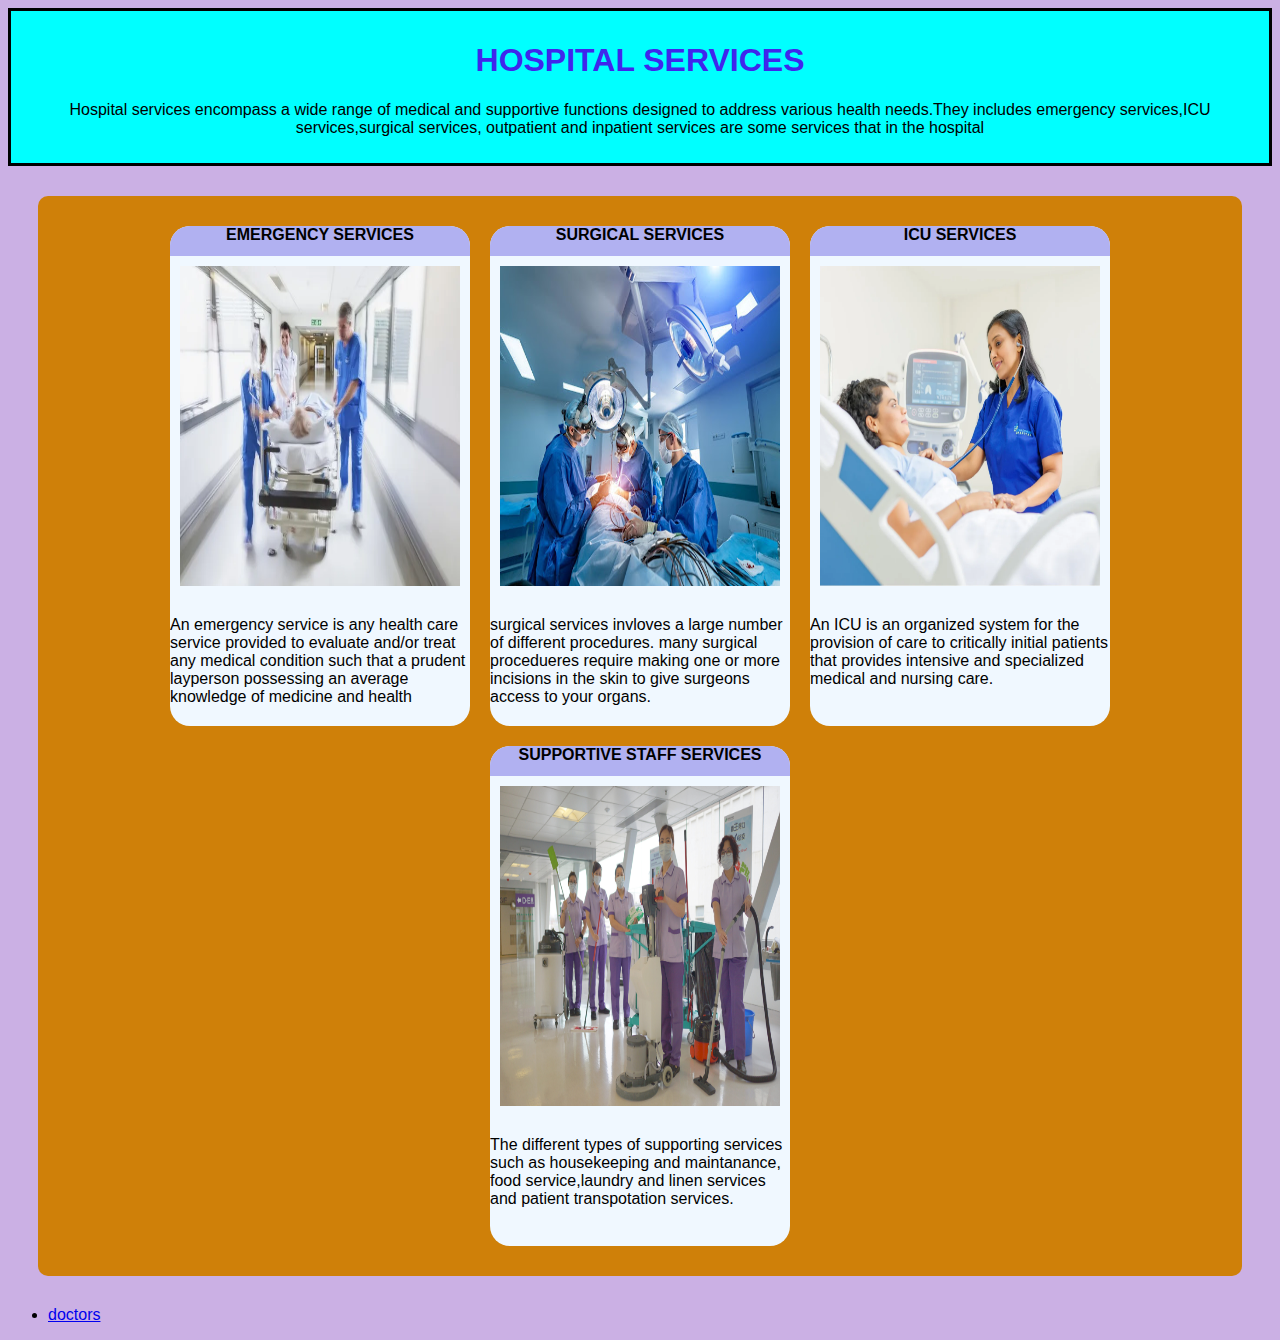
<file: service page.html>
<!DOCTYPE html>
<html lang="en">
<head>
    <meta charset="UTF-8">
    <meta name="viewport" content="width=device-width, initial-scale=1.0">
    <title>HOSPITAL SERVICES</title>
    <link rel="stylesheet" href="style/service.css">
</head>
<body>
    <header>
        <h1>HOSPITAL SERVICES</h1>
        <p>Hospital services encompass a wide range of medical and supportive functions designed 
            to address various health needs.They includes emergency services,ICU services,surgical services,
            outpatient and inpatient services are some services that in the hospital</p>
    </header>
    <div class="container">
        <div class="box">
            <div class="title">EMERGENCY SERVICES</div>
            <img src="images/emergency-new.webp" alt="image 01">
            <p>An emergency service is any health care service provided to evaluate and/or treat
                any medical condition such that a prudent layperson possessing an average knowledge
                of medicine and health</p>
        </div>
        <div class="box">
            <div class="title">SURGICAL SERVICES</div>
            <img src="images/surgical-new.jpg" alt="image 01">
            <p>surgical services invloves a large number of different procedures.
                many surgical procedueres require making one or more incisions in 
                the skin to give surgeons access to your organs.</p>
        </div>
        <div class="box">
            <div class="title">ICU SERVICES</div>
            <img src="images/icu-new.webp" alt="image 01">
            <p>An ICU is an organized system for the provision of care to critically initial
                patients that provides intensive and specialized medical and nursing care.</p>
        </div>
        <div class="box">
            <div class="title">SUPPORTIVE STAFF SERVICES</div>
            <img src="images/staff.jpg" alt="image 01">
            <p>The different types of supporting services such as housekeeping and maintanance,
                food service,laundry and linen services and patient transpotation services.</p>
        </div>        
    </div>
    <ul>
        <li><a href="doctorpage.html">doctors</a></li>
    </ul>    
</body>
</html>
</file>
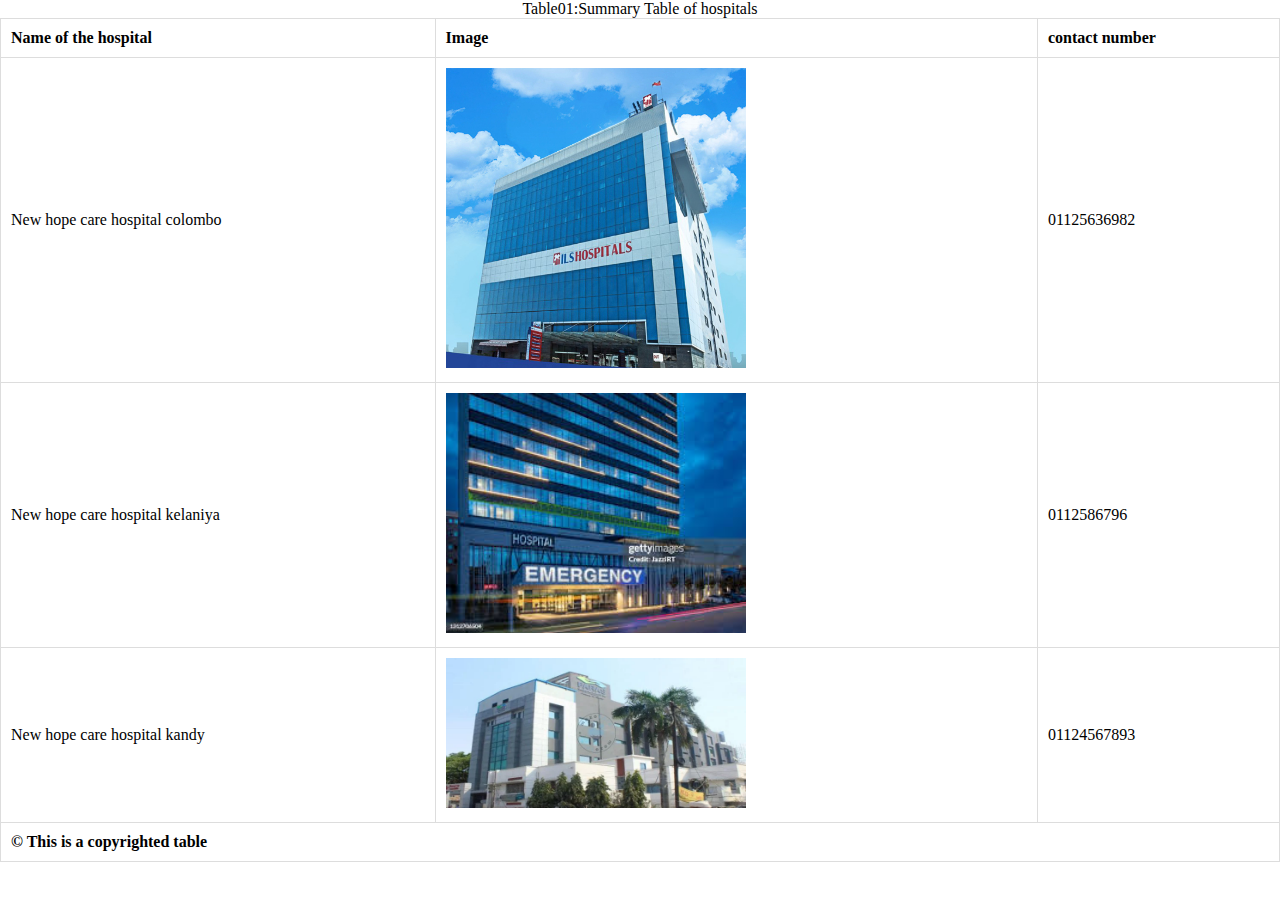
<file: table.html>
<!DOCTYPE html>
<html lang="en">
<head>
    <meta charset="UTF-8">
    <meta name="viewport" content="width=device-width, initial-scale=1.0">
    <link rel="stylesheet" href="style/table.css">
    <title>summary table</title>
</head>
<body>
    <section id="sampleTable">
        <table border="1">
            <caption>Table01:Summary Table of hospitals</caption>
            <thead class="green">
                <tr>
                    <th>Name of the hospital</th>
                    <th>Image</th>
                    <th>contact number</th>
                </tr>
            </thead>
            <tbody>
                <tr>
                    <td class="title">New hope care hospital colombo</td>
                    <td align="center"><img src="images/new-2.png"alt="Image of LSN hospital colombo" width="300" style="height: auto;"></td>
                    <td> 01125636982</td>
                </tr>
                <tr>
                    <td class="title">New hope care hospital kelaniya</td>
                    <td align="center"><img src="images/new-hospital.jpeg"alt="Image of LSN hospital kandy" width="300" style="height: auto;"></td>
                    <td> 0112586796</td>    
                </tr>
                <tr>
                    <td class="title">New hope care hospital kandy </td>
                    <td align="center"><img src="images/paras-hospital-gurgram.webp"alt="Image of LSN hospital negombo" width="300"style="height: auto;"></td>
                    <td> 01124567893</td>
                </tr>
            </tbody>
            <tfoot class="green">
                <tr>
                    <td colspan="5" align="center">&copy; This is a copyrighted table</td>
                </tr>
            </tfoot>
        </table>

    </section>
</body>
</html>
</file>
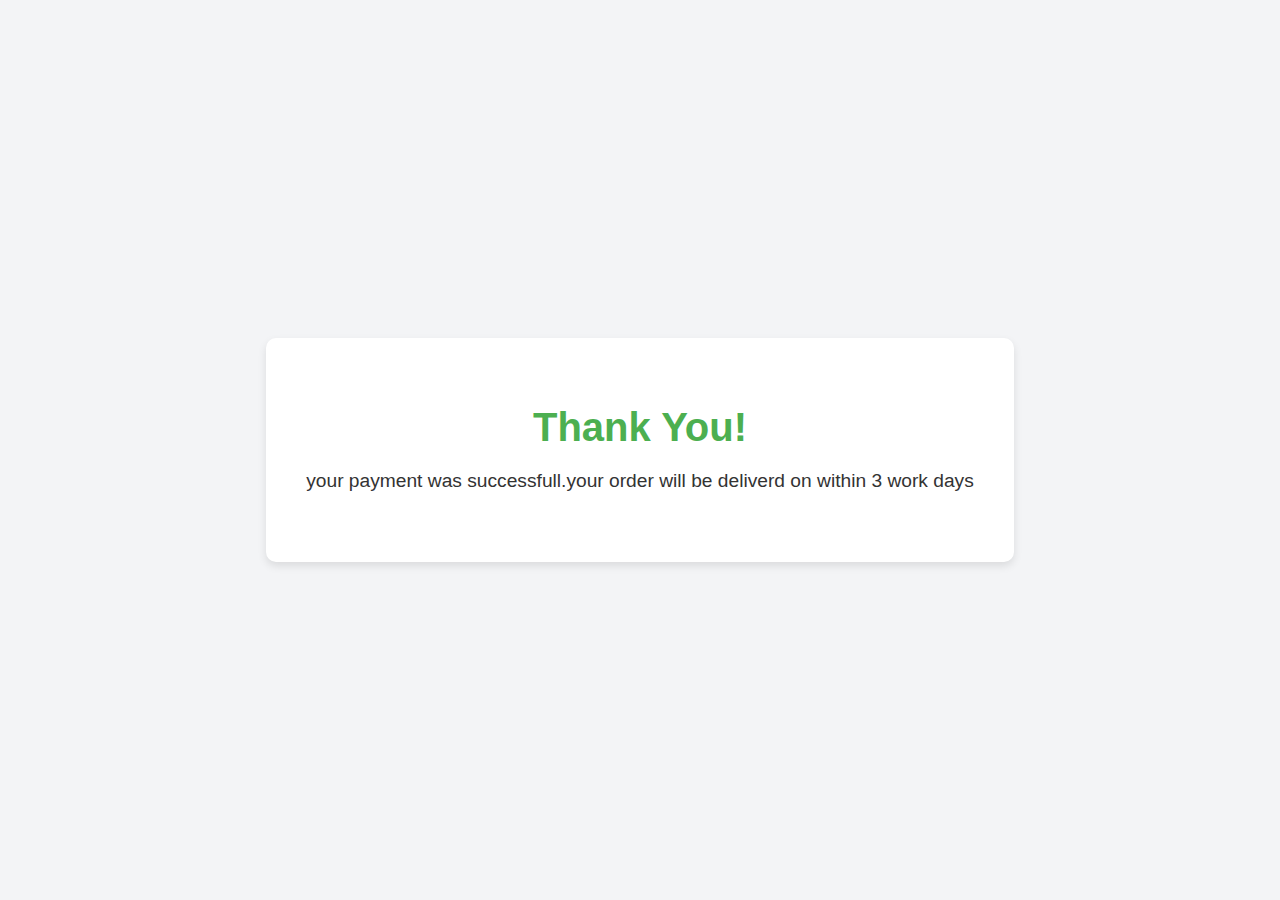
<file: thank u.html>
<!DOCTYPE html>
<html lang="en">
<head>
    <meta charset="UTF-8">
    <meta name="viewport" content="width=device-width, initial-scale=1.0">
    <title>Thank You</title>
    <link rel="stylesheet" href="style/thanku.css">
</head>
<body>
    <div class="thank-you-container">
        <h1>Thank You!</h1>
        <p> your payment was successfull.your order will be deliverd on within 3 work days</p>
    </div>
</body>
</html>
</file>
<file: style/style.css>
body {
    font-family: Arial, sans-serif;
    margin: 0;
    padding: 0;
    background-color: rgb(246, 248, 240);
}
*{
  margin: 0;
  padding: 0;
  font-family: 'poppins',sans-serif;
}
.header{
  min-height: 100vh;
  width: 100%;
  background-image: linear-gradient(rgba(4,9,30,0.7),rgba(4,9,30,0.7)),url("../images/new\ main\ image.jpeg");
  padding: 5px;
  background-position: center;
  background-size: cover;
  position: relative; 
}
nav{
  display:flex;
  padding: 2% 6%;
  justify-content: space-between;
  align-items: center;
}
nav img{
  width: 150px;
}
.nav links{
  flex: 1;
  text-align: right;
}
.nav-links ul li{
  list-style: none;
  display: inline-block;
  padding: 8px 12px;
  position:relative;
}
.nav-links ul li a{
  color:#fff;
  text-decoration: none;
  font-size: 13px;
}
.nav-links ul li::after{
  content:'';
  width:0%;
  height:2px;
  background: #f44336;
  display:block;
  margin:auto;
  transition: 0.5s;
}
.nav-links ul li:hover::after{
  width:100%;
}
.text-box{
  width: 90%;
  color:#fff;
  position:absolute;
  top:50%;
  left:50%;
  transform:translate(-50%,-50%);
  text-align: center;
}
.text-box h1{
  font-size: 62px;
}
.text-box p{
  margin:10px 0 40px;
  font-size: 14px;
  color:#fff;
}
.hero-btn{
  display:inline-block;
  text-decoration: none;
  color:#fff;
  border: 1px solid #fff;
  padding: 12px 34px;
  font-size: 13px;
  background: transparent;
  position:relative;
}
.hero-btn:hover{
  border: 1px solid #f44336;
  background: #f44336;
  transition: 1s;
}
header {
    background-color: rgb(26, 195, 26);
    color: hwb(0 2% 82%);
    padding: 5px;
    border-style: solid;
    text-align: center;
    background-image:url(hospitalservices.jpg);
    background-repeat: no-repeat;
    background-size: cover;
}
h1{
  font-size: 36px;
  font-weight: 600;
}
p{
  color:#1142c0;
  font-size: 14px;
  font-weight: 300;
  line-height: 22px;
  padding: 10px;
}
.row{
  margin-top: 5%;
  display: flex;
  justify-content: space-between;
}
.course-col{
  flex-basis: 31%;
  background: #fff3f3;
  border-radius: 10px;
  margin-bottom: 5%;
  padding: 20px 12px;
  box-sizing: border-box;
}

section {
    padding: 20px;
}
footer {
    background-color: rgb(214, 224, 30);
    text-align: center;
    position: fixed;
    bottom: 0;
    width:100%;
}
</file>
<file: style/about-us.css>
body{
  margin: 0;
  padding: 0;
  box-sizing: border-box;
  background: #3333;
  font-family:Arial, Helvetica, sans-serif;
  align-items: center;
  justify-content:center;
  display: flex;
}
.container{
  display: flex;
  justify-content: center;
  flex-wrap: wrap;
  margin-top: 100px;

}
nav h2{
  text-align:left;
  font-size: 60px;
  color:#240959;
  text-shadow: 2px 2px 2px #000000;
  text-decoration-line: overline;
  text-indent: 5%;
  text-decoration: overline;
}
nav ul li{
  text-align:center;
  font-size: 20px;
  color: #0f0e0f;
  text-shadow: 1px 1px 1px #000000;
  text-indent: 5%;
  align-items: center;
  width:10px;
  height: auto;
  
}
button{
  width:200px;
  padding:5px;
  margin:20px 5px;
  text-align: center;
  border-radius: 30px;
  color: rgb(22, 21, 21);
  font-size: 20px;
  cursor: pointer;
  font-weight: bold;
  background-color: transparent;
  font-style: italic;

}

.cover{
  width:900px;
  height: 400px;
  margin-top: 50px;
  display: flex;
}
.branch_01{
  margin:20px;
  width:325px;
  height:650px;
  box-shadow: -1px 0 10px #000000;
  align-items: center;
  justify-content: center;
  text-align: center;
  border-radius: 8px;
  overflow: hidden;
}
.branch_01 h3{
  color:#240959;
  font-size: 25px;
  text-decoration: underline;
  
}
img{
  width:300px;
  height: 200px;
  display: flex;
}
.branch_02{
  margin:20px;
  width:325px;
  height:650px;
  box-shadow: -1px 0 10px #000000;
  align-items: center;
  justify-content: center;
  text-align: center;
  border-radius: 8px;
  overflow: hidden;
}
.branch_02 h3{
  color:#240959;
  font-size: 25px;
  text-decoration: underline;
  
}
img{
  width:300px;
  height: 200px;
  display: flex;
}
.branch_03{
  margin:20px;
  width:325px;
  height:650px;
  box-shadow: -1px 0 10px #000000;
  align-items: center;
  justify-content: center;
  text-align: center;
  border-radius: 8px;
  overflow: hidden;
}
.branch_03 h3{
  color:#240959;
  font-size: 25px;
  text-decoration: underline;
  
}
img{
  width:300px;
  height: 200px;
  display: flex;
}
.branch_03 iframe{
  width:50%;
  height: auto;
}
</file>
<file: style/consult.css>
*{
    margin: 0;
    padding: 0;
    box-sizing: border-box;
    font-family: Arial, Helvetica, sans-serif;  
  }
  body{
      min-height: 100vh;
      display: flex;
      align-items: center;
      justify-content: center;
      padding:20px;
      background: rgb(130,106,251);
  }
  .container{
      position: relative;
      max-width: 700px;
      width: 100%;
      background: #fff;
      padding: 25px;
      border-radius: 8px;
      box-shadow: 0 0 15px rgba(0,0,0,0.1);
  }
  .container header{
      font-size: 1.5rem;
      color: #333;
      font-weight: 500;
      text-align: center;
  }
  .container .form{
      margin-top: 30px;
  }
  .form .input-box{
      width: 100%;
      margin-top: 20px;
  }
  .input-box label{
      color: #333;
  }
  .form :where(.input-box input, .select-box) {
      position: relative;
      height: 50px;
      width: 100px;
      outline: none;
      font-size: 1rem;
      color: #707070;
      margin-top: 8px;
      border: 1px solid #ddd;
      border-radius: 6px;
      padding: 0 15px;
  }
  .input-box input:focus{
      box-shadow:0 1px 0 rgba(0,0,0,0.1);
  }
  .form .column{
      display: flex;
      column-gap: 15px;
  }
  .form .gender-box{
      margin-top: 20px;
  }
  .gender-box h3{
      color: #333;
      font-size: 1rem;
      font-weight: 400;
      margin-bottom: 8px;
  }
  .form :where(.gender-option, .gender ) {
      display: flex;
      align-items: center;
      column-gap: 50px;
      flex-wrap: wrap;
  }
  .form .gender{
      column-gap: 5px;
  }
  .gender input{
      accent-color:rgb(130,106,251);
  }
  .form :where( .gender input, .gender label){
      cursor:pointer
  }
  .gender label{
      color:#707070;
  }
  .address :where(input, .select-box){
      margin-top: 15px;
  }
  .select box select{
     height: 100%;
     width: 100%;
     outline: none;
     border: none;
     color:#707070;
     font-size: 1rem;
  }
  .form button{
      height: 55px;
      width: 100%;
      color: #fff;
      font-size: 1rem;
      border: none;
      margin-top: 30px;
      cursor:pointer;
      border-radius: 6px;
      font-weight: 400;
      transition:all 0.2s ease ;
      background-color:rgb(130,106,251);
  }
  .form button:hover{
      background-color:rgb(88,56,250);
  }
  /* Responsive */
  @media screen and (max-width: 500px) {
     .form .column {
      flex-wrap: wrap;
     }
     form :where(.gender-option, .gender ) {
      row-gap: 15px;
     }
  }
</file>
<file: style/details.css>
/* details.css */

body {
    font-family: Arial, sans-serif;
    margin: 0;
    padding: 0;
    background-color: #f9f9f9;
  }
  
  h1, h2 {
    text-align: center;
    color: #333;
  }
  
  section {
    margin: 20px auto;
    padding: 15px;
    background-color: #fff;
    border-radius: 8px;
    box-shadow: 0 2px 4px rgba(0, 0, 0, 0.1);
    width: 90%;
    max-width: 600px;
  }
  
  form {
    display: flex;
    flex-direction: column;
  }
  
  label {
    margin-bottom: 5px;
    font-weight: bold;
  }
  
  input {
    margin-bottom: 15px;
    padding: 8px;
    border: 1px solid #ccc;
    border-radius: 4px;
    font-size: 16px;
  }
  
  input:focus {
    border-color: #007BFF;
    outline: none;
  }
  
  button {
    display: block;
    margin: 20px auto;
    padding: 10px 20px;
    font-size: 16px;
    color: #fff;
    background-color: #007BFF;
    border: none;
    border-radius: 4px;
    cursor: pointer;
  }
  
  button:hover {
    background-color: #0056b3;
  }
  
  table {
    width: 100%;
    border-collapse: collapse;
    margin: 15px 0;
  }
  
  table th, table td {
    padding: 10px;
    text-align: left;
    border: 1px solid #ddd;
  }
  
  table th {
    background-color: #007BFF;
    color: #fff;
  }
  
  table tbody tr:nth-child(even) {
    background-color: #f2f2f2;
  }
  
  @media (max-width: 768px) {
    section {
      width: 95%;
      padding: 10px;
    }
  
    input {
      font-size: 14px;
    }
  
    button {
      padding: 8px 15px;
      font-size: 14px;
    }
  }
</file>
<file: style/doctorspage.css>
body {
    font-family: Arial, sans-serif;
    background-color: #f5f5f5;
    padding: 10px;
}
header{
    background-color: aquamarine;
    color: rgb(30, 19, 186);
    padding: 10px;
    border-style: solid;
    text-align: center;
    background-repeat: no-repeat;
    background-size: cover;
}

.container {
    max-width: 1000px;
    margin: 0 auto;
}

.grid {
    display: grid;
    grid-template-columns: repeat(auto-fit, minmax(200px, 1fr));
    gap:20px;
    
}
.container{
    display: grid;
    background-color: rgb(207, 128, 9);
    margin: 20px;
    flex-wrap: wrap;
    justify-content: center;
    gap: 10px 10px;
    padding: 20px;
    border-radius:8px;
}
.box{
    width: 200px;
    height: 300px;
    background-color: rgb(10, 41, 69);
    border-radius: 10px;
}
.box img{
    width: 200px;
    height: 250px;
    margin:8px;
}
.item {
    background-color: #b72f2f;
    border-radius: 5px;
    overflow: hidden;
    box-shadow: 0 1px 2px rgba(154, 121, 121, 0.1);
}
.item img {
    width: 100%;
    height: auto;
}

.item-info {
    padding: 10px;
    text-align: center;
}

.item-name {
    font-size: 1.2em;
    margin-bottom: 5px;
    font-weight: bold;
}
</file>
<file: style/new.css>
body {
  font-family: Arial, sans-serif;
  background-color: #f4f4f4;
  text-align: center;
  color: #333;
}

h1 {
  margin-top: 20px;
  color: #000000;
}
h3{
  font-size: x-large;
}
h4{
  font-size: x-large;
}
h5{
  font-size: x-large;
}

.product-container { 
  display: flex;
  flex-wrap: wrap;
  justify-content:center;
  gap: 20px;
  padding: 20px;
}

.product-card {
  background-color: white;
  border-radius: 8px;
  box-shadow: 0 4px 8px rgba(0, 0, 0, 0.1);
  padding: 20px;
  max-width: 200px;
}
.product-items {
  display: flex;
  justify-content: center; /* Aligns horizontally */
  align-items: center; /* Aligns vertically */
}


.product-image {   
  width: 100%;
  border-radius: 8px;
}
#order-summary {
  margin-top: 30px;
  width: 100%;
  max-width: 800px;
  background-color: #fff;
  padding: 20px;
  border-radius: 8px;
  box-shadow: 0 2px 5px rgba(0, 0, 0, 0.1);
}
#cartTable {
    border: 1px solid black;
    border-collapse: collapse; /* Optional: Ensures borders are collapsed into a single line */
}

#cartTable th, #cartTable td {
    border: 1px solid black; /* Adds borders to table cells */
    padding: 8px; /* Optional: Adds padding inside table cells */
}


table {
  width: 100%;
  border-collapse: collapse;
  margin-bottom: 20px;
}

table th, table td {
  padding: 10px;
  text-align: left;
  border: 1px solid #ddd;
}

tfoot td {
  font-weight: bold;
}
button {
  background-color: #4CAF50;
  color: white;
  border: none;
  padding: 10px 20px;
  margin: 10px;
  border-radius: 5px;
  cursor: pointer;
}


button:hover {
  background-color: #20859c;
}

button:disabled {
  background-color: #c11c1c;
  cursor:not-allowed;
}
*{
  margin: 0;
  padding: 0;
  font-family: Arial, Helvetica, sans-serif;
  box-sizing: border-box;
}
.footer{
  margin-top: 150px;
  width: 100%;
  padding: 100px 15%;
  background: #333;
  color: #efefef;
  display: flex;
}
.footer div{
  text-align: center;
}
.col-2{
  flex-grow: 2;
}
.footer div{
  font-weight: 300;
  margin-bottom: 30px;
  letter-spacing: 1px;
}
.col-1 a{
  display: block;
  text-decoration: none;
  color: #efefef;
  margin-bottom: 10px;
}
form input{
  width: 400px;
  height: 45px;
  border-radius: 4px;
  text-align: center;
  margin-top: 20px;
  margin-bottom: 40px;
  outline: none;
  border: none;
}
form button{
  background: transparent;
  border:2px solid #fff;
  color:#fff;
  border-radius: 30px;
  padding: 10px 30px;
  font-size: 15px;
  cursor: pointer;
}
</file>
<file: style/patient.css>
*{
    margin: 0;
    padding: 0;
    box-sizing: border-box;
    font-family: Arial, Helvetica, sans-serif;  
  }
  body{
      min-height: 100vh;
      display: flex;
      align-items: center;
      justify-content: center;
      padding:20px;
      background: rgb(130,106,251);
  }
  .container{
      position: relative;
      max-width: 700px;
      width: 100%;
      background: #fff;
      padding: 25px;
      border-radius: 8px;
      box-shadow: 0 0 15px rgba(0,0,0,0.1);
  }
  .container header{
      font-size: 1.5rem;
      color: #333;
      font-weight: 500;
      text-align: center;
  }
  .container .form{
      margin-top: 30px;
  }
  .form .input-box{
      width: 100%;
      margin-top: 20px;
  }
  .input-box label{
      color: #333;
  }
  .form :where(.input-box input, .select-box) {
      position: relative;
      height: 50px;
      width: 100px;
      outline: none;
      font-size: 1rem;
      color: #707070;
      margin-top: 8px;
      border: 1px solid #ddd;
      border-radius: 6px;
      padding: 0 15px;
  }
  .input-box input:focus{
      box-shadow:0 1px 0 rgba(0,0,0,0.1);
  }
  .form .column{
      display: flex;
      column-gap: 15px;
  }
  .form .gender-box{
      margin-top: 20px;
  }
  .gender-box h3{
      color: #333;
      font-size: 1rem;
      font-weight: 400;
      margin-bottom: 8px;
  }
  .form :where(.gender-option, .gender ) {
      display: flex;
      align-items: center;
      column-gap: 50px;
      flex-wrap: wrap;
  }
  .form .gender{
      column-gap: 5px;
  }
  .gender input{
      accent-color:rgb(130,106,251);
  }
  .form :where( .gender input, .gender label){
      cursor:pointer
  }
  .gender label{
      color:#707070;
  }
  .address :where(input, .select-box){
      margin-top: 15px;
  }
  .select box select{
     height: 100%;
     width: 100%;
     outline: none;
     border: none;
     color:#707070;
     font-size: 1rem;
  }
  .form button{
      height: 55px;
      width: 100%;
      color: #fff;
      font-size: 1rem;
      border: none;
      margin-top: 30px;
      cursor:pointer;
      border-radius: 6px;
      font-weight: 400;
      transition:all 0.2s ease ;
      background-color:rgb(130,106,251);
  }
  .form button:hover{
      background-color:rgb(88,56,250);
  }
  /* Responsive */
  @media screen and (max-width: 500px) {
     .form .column {
      flex-wrap: wrap;
     }
     form :where(.gender-option, .gender ) {
      row-gap: 15px;
     }
  }
</file>
<file: style/service.css>
body{
    background-color: rgb(203, 176, 228);
    font-family: Arial, Helvetica, sans-serif;
}
header{
    background-color: aqua;
    color: black;
    padding:10px;
    border-style: solid;
    text-align: center;
}
h1{
    text-align: center;
    color: rgb(64, 38, 236);
}
.container{
    display: flex;
    background-color: rgb(207, 128, 9);
    margin: 30px;
    flex-wrap: wrap;
    justify-content: center;
    gap: 20px 20px;
    padding: 30px;
    border-radius: 10px;
}
.box{
    width: 300px;
    height: 500px;
    background-color: aliceblue;
    border-radius: 20px;
}
.box img{
    width: 280px;
    height: 320px;
    margin: 10px;
}
.title{
    text-align: center;
    background-color: rgb(177, 177, 241);
    font-weight: bold;
    border-top-left-radius: 20px;
    border-top-right-radius: 20px;
    height: 30px;
}
</file>
<file: style/table.css>
*{
    margin: 0;
    padding: 0;
}
.table-box{
    margin: 50px auto;
}
.table-row{
    display: table;
    width: 80%;
    margin: 10px auto;
    font-family: Arial, Helvetica, sans-serif;
    background: transparent;
    padding: 12px 0;
    color: #555;
    font-size: 13px;
    box-shadow:0 1px 4px 0 rgba(0,0,50,0.3) ;
}
#order-summary {
    margin-top: 30px;
    width: 100%;
    max-width: 800px;
    background-color: #fff;
    padding: 20px;
    border-radius: 8px;
    box-shadow: 0 2px 5px rgba(0, 0, 0, 0.1);
  }
  
  table {
    width: 100%;
    border-collapse: collapse;
    margin-bottom: 20px;
  }
  
  table th, table td {
    padding: 10px;
    text-align: left;
    border: 1px solid #ddd;
  }
  
  tfoot td {
    font-weight: bold;
  }
  body{
    background:white;
  }
</file>
<file: style/thanku.css>
/* Global styles */
body {
    margin: 0;
    font-family: Arial, sans-serif;
    background-color: #f3f4f6;
    display: flex;
    justify-content: center;
    align-items: center;
    height: 100vh;
    color: #333;
}

/* Container styles */
.thank-you-container {
    text-align: center;
    background-color: #fff;
    padding: 40px;
    border-radius: 10px;
    box-shadow: 0 4px 8px rgba(0, 0, 0, 0.1);
}

/* Heading styles */
.thank-you-container h1 {
    font-size: 2.5rem;
    color: #4CAF50;
    margin-bottom: 20px;
}

/* Paragraph styles */
.thank-you-container p {
    font-size: 1.2rem;
    margin-bottom: 30px;
}

/* Button styles */
.btn {
    display: inline-block;
    text-decoration: none;
    color: #fff;
    background-color: #4CAF50;
    padding: 10px 20px;
    border-radius: 5px;
    font-size: 1rem;
    transition: background-color 0.3s ease;
}

.btn:hover {
    background-color: #45a049;
}
</file>
